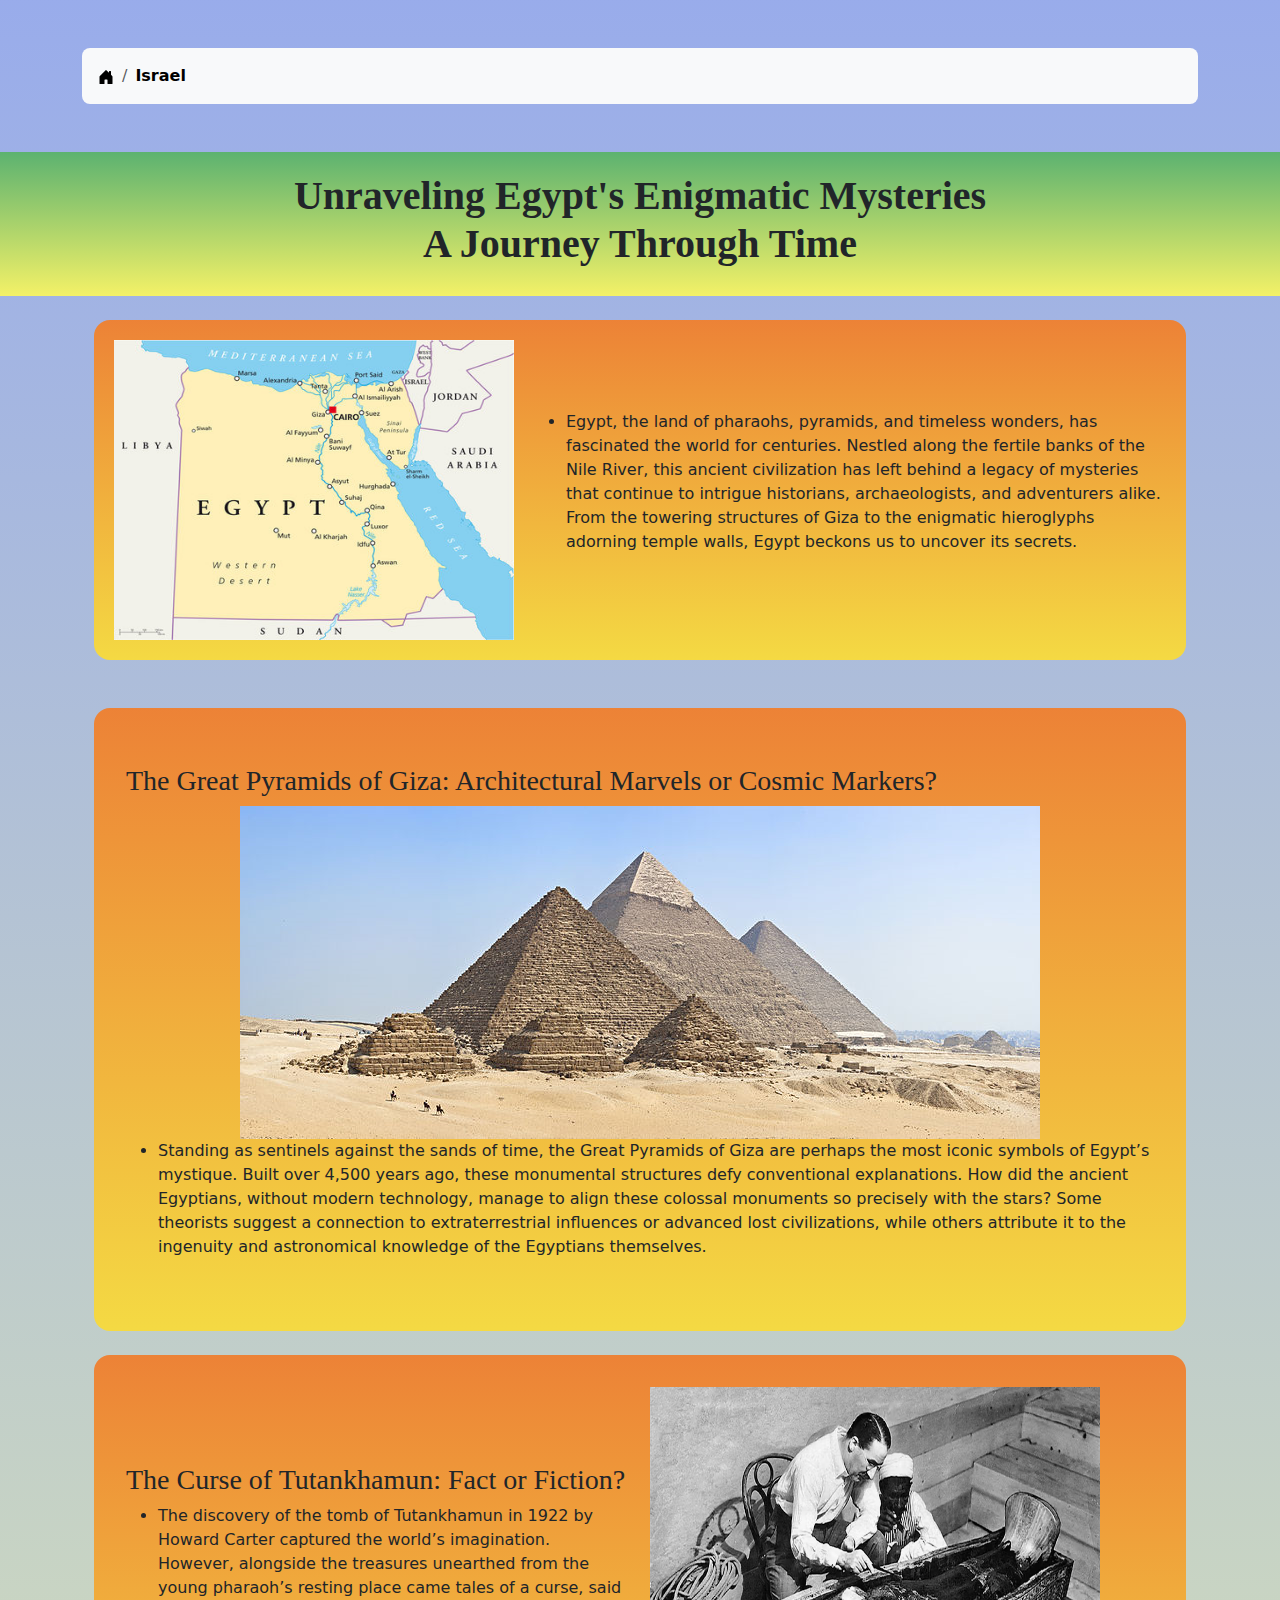
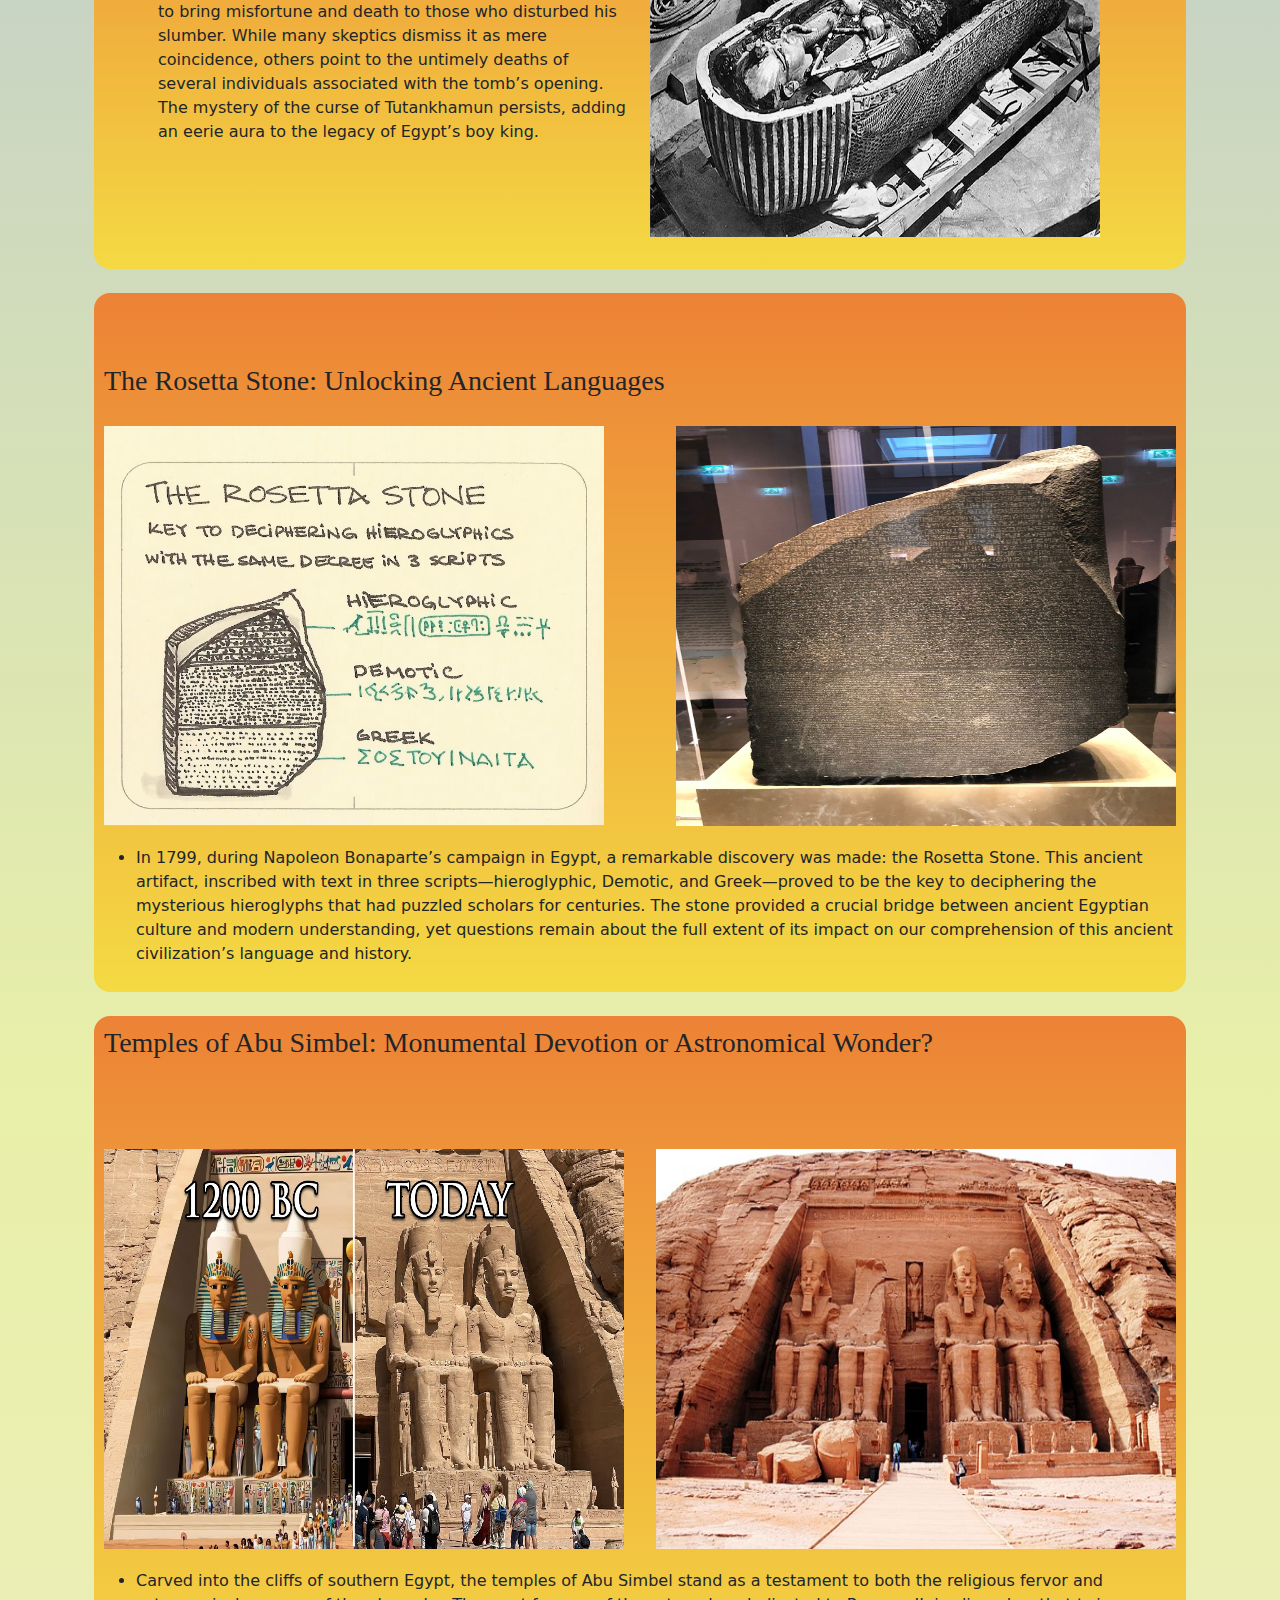
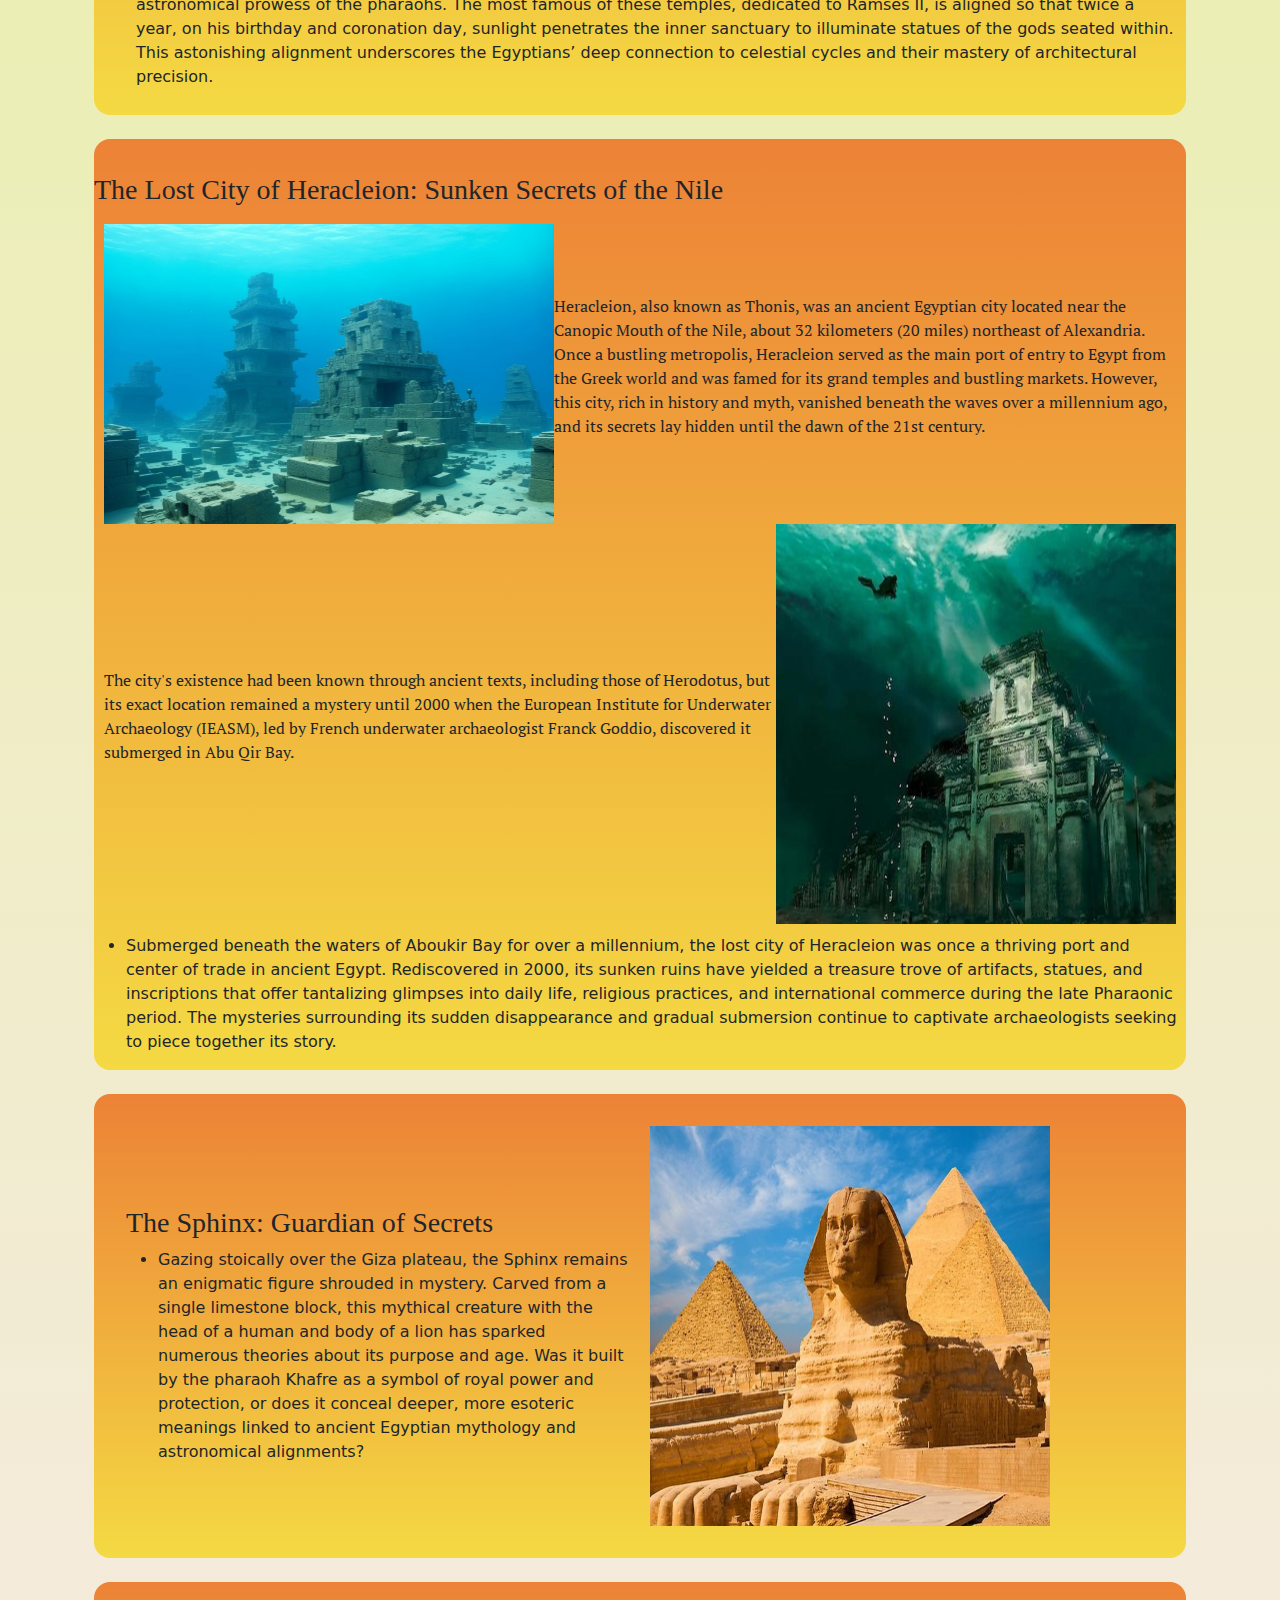
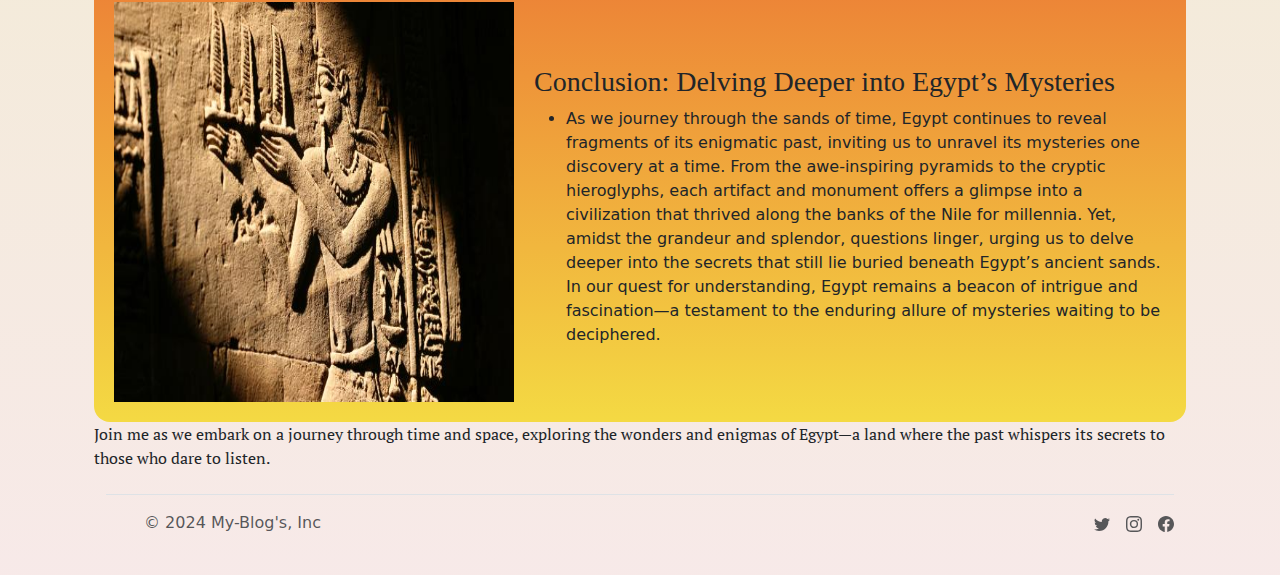
<file: index.html>
<!DOCTYPE html>
<html lang="en">
<head>
    <meta charset="UTF-8">
    <meta name="viewport" content="width=device-width, initial-scale=1.0">
    <title>Mysteries About Egypt</title>
    <link rel="stylesheet" href="./egypt.css">
    <link rel="preconnect" href="https://fonts.googleapis.com">
    <link rel="preconnect" href="https://fonts.gstatic.com" crossorigin>
    <link href="https://fonts.googleapis.com/css2?family=PT+Serif:ital,wght@0,400;0,700;1,400;1,700&display=swap" rel="stylesheet">
    <link href="https://cdn.jsdelivr.net/npm/bootstrap@5.3.3/dist/css/bootstrap.min.css" rel="stylesheet" integrity="sha384-QWTKZyjpPEjISv5WaRU9OFeRpok6YctnYmDr5pNlyT2bRjXh0JMhjY6hW+ALEwIH" crossorigin="anonymous">
    <link rel="preconnect" href="https://fonts.googleapis.com">
<link rel="preconnect" href="https://fonts.gstatic.com" crossorigin>
<link href="https://fonts.googleapis.com/css2?family=Domine:wght@400..700&display=swap" rel="stylesheet">
<link rel="preconnect" href="https://fonts.googleapis.com">
<link rel="preconnect" href="https://fonts.gstatic.com" crossorigin>
<link href="https://fonts.googleapis.com/css2?family=DM+Serif+Display:ital@0;1&family=Domine:wght@400..700&display=swap" rel="stylesheet">
<link rel="preconnect" href="https://fonts.googleapis.com">
<link rel="preconnect" href="https://fonts.gstatic.com" crossorigin>
<link href="https://fonts.googleapis.com/css2?family=Bebas+Neue&display=swap" rel="stylesheet">

</head>
<body>
    
    <div class="container my-5">
        <nav aria-label="breadcrumb">
          <ol class="breadcrumb p-3 bg-body-tertiary rounded-3">
            <li class="breadcrumb-item">
              <a class="link-body-emphasis" href="#">
                <svg xmlns="http://www.w3.org/2000/svg" width="16" height="16" fill="currentColor" class="bi bi-house-door-fill" viewBox="0 0 16 16">
                    <path d="M6.5 14.5v-3.505c0-.245.25-.495.5-.495h2c.25 0 .5.25.5.5v3.5a.5.5 0 0 0 .5.5h4a.5.5 0 0 0 .5-.5v-7a.5.5 0 0 0-.146-.354L13 5.793V2.5a.5.5 0 0 0-.5-.5h-1a.5.5 0 0 0-.5.5v1.293L8.354 1.146a.5.5 0 0 0-.708 0l-6 6A.5.5 0 0 0 1.5 7.5v7a.5.5 0 0 0 .5.5h4a.5.5 0 0 0 .5-.5"/>
                  </svg>
                <span class="visually-hidden">Home</span>
              </a>
            </li>
            <li class="breadcrumb-item">
              <a class="link-body-emphasis fw-semibold text-decoration-none" href="./israel.html">Israel</a>
            </li>
            
          </ol>
        </nav>
      </div>
      <div class="heading"><h1><b>Unraveling Egypt's Enigmatic Mysteries<br>A Journey Through Time</b></h1></div><br>
    <div class="container">
    <section class="container">
        

    <div class="title"> 
        <div class="boarder"><div ><img class="imgmap" src="images/egyptmap.png"> </div></div>
        <div >
        <ul>
            <li>Egypt, the land of pharaohs, pyramids, and timeless wonders, has fascinated the world for centuries.
                Nestled along the fertile banks of the Nile River, this ancient civilization has left behind a legacy of mysteries that continue to intrigue historians,
                archaeologists, and adventurers alike. From the towering structures of Giza to the enigmatic hieroglyphs adorning temple walls, Egypt beckons us to uncover its secrets.</li>
        </ul>
    
    </div>
    </div>  
    <br><br>
    <div class="giza">
        <br>
        <h3>The Great Pyramids of Giza: Architectural Marvels or Cosmic Markers?</h3>
        <div class="imggiza"><img class="imgiza" src="images/giza.png"></div>
        <div>
        <ul>
            <li>
                Standing as sentinels against the sands of time, the Great Pyramids of Giza are perhaps the most iconic symbols of Egypt’s mystique.
                Built over 4,500 years ago, these monumental structures defy conventional explanations. How did the ancient Egyptians, without modern technology, 
                manage to align these colossal monuments so precisely with the stars? Some theorists suggest a connection to extraterrestrial influences or advanced lost civilizations,
                while others attribute it to the ingenuity and astronomical knowledge of the Egyptians themselves.
            </li>
        </ul>
        <br>
    </div>
    </div>  
    <br>
    
    <div class="curse">
        <div>
        <h3>The Curse of Tutankhamun: Fact or Fiction?</h3>
        <ul>
            <li>
                The discovery of the tomb of Tutankhamun in 1922 by Howard Carter captured the world’s imagination. 
                However, alongside the treasures unearthed from the young pharaoh’s resting place came tales of a curse, 
                said to bring misfortune and death to those who disturbed his slumber. While many skeptics dismiss it as mere coincidence,
                 others point to the untimely deaths of several individuals associated with the tomb’s opening. 
                The mystery of the curse of Tutankhamun persists, adding an eerie aura to the legacy of Egypt’s boy king.
            </li>
        </ul> 
        </div>
        <div><img class="curseimg" src="images/tutankhamun1.png"></div>
    </div>    
    <br>
    
    <div class="stone"><br>
    <h3>   The Rosetta Stone: Unlocking Ancient Languages</h3>
    
        <div class="rosetta">
        <img class="stones" src="images/rosettastone11.png">
        <img class="stone2" src="images/rosettastone21.png">
        </div>
    
    <ul>
        <li>
            In 1799, during Napoleon Bonaparte’s campaign in Egypt, a remarkable discovery was made: the Rosetta Stone.
            This ancient artifact, inscribed with text in three scripts—hieroglyphic, Demotic, and Greek—proved to be the key to 
            deciphering the mysterious hieroglyphs that had puzzled scholars for centuries. The stone provided a crucial bridge between
             ancient Egyptian culture and modern understanding, yet questions remain about the full extent of its impact on our comprehension of this ancient civilization’s language and history.
        </li>
    </ul>
    </div>
    <br>
    <div class="temple">
        <h3>Temples of Abu Simbel: Monumental Devotion or Astronomical Wonder?</h3><br>
        <div class="rosetta">
        <div ><img class="temples1" src="images/temple11.png"></div>
        <div><img class="temples" src="images/temple21.png"></div>
        </div>
       
        <ul>
            <li>
                Carved into the cliffs of southern Egypt, the temples of Abu Simbel stand as a testament to both the religious fervor and astronomical prowess of the pharaohs. 
                The most famous of these temples, dedicated to Ramses II, is aligned so that twice a year, on his birthday and coronation day, 
                sunlight penetrates the inner sanctuary to illuminate statues of the gods seated within. This astonishing alignment underscores the Egyptians’ deep connection to 
                celestial cycles and their mastery of architectural precision.
            </li>
        </ul>
    </div>
    <br>
    

    <div class="nile">
        <h3><br>The Lost City of Heracleion: Sunken Secrets of the Nile</h3>
        <div class="hera">
            <div class="hera-1">
                <div><img class="lostcity1" src="images/lostcity11.png"></div>
        <div>
            <p>
                Heracleion, also known as Thonis, was an ancient Egyptian city located near the Canopic Mouth of the Nile, about 32 kilometers (20 miles) northeast of Alexandria. Once a bustling metropolis, Heracleion served as the main port of entry to Egypt from the Greek world and was famed for its grand temples and bustling markets. However, this city, rich in history and myth, vanished beneath the waves over a millennium ago, and its secrets lay hidden until the dawn of the 21st century.
            </p>
        </div>
    </div>
        <div class="hera-2">
            <div><p>The city's existence had been known through ancient texts, including those of Herodotus, but its exact location remained a mystery until 2000 when the European Institute for Underwater Archaeology (IEASM), led by French underwater archaeologist Franck Goddio, discovered it submerged in Abu Qir Bay.</p></div>
        <div>
            <img class="lostcity2" src="images/lostcity21.png">
        </div>
    </div>
            
        </div>
    
        <ul>
            <li>
                Submerged beneath the waters of Aboukir Bay for over a millennium, the lost city of Heracleion was once a thriving port
                and center of trade in ancient Egypt. Rediscovered in 2000, its sunken ruins have yielded a treasure trove of artifacts,
                statues, and inscriptions that offer tantalizing glimpses into daily life, religious practices, and international commerce during the late Pharaonic period.
                The mysteries surrounding its sudden disappearance and gradual submersion continue to captivate archaeologists seeking to piece together its story.
            </li>
        </ul>
    </div>
    <br>
    
    <div class="sphinx">
        <div>
        <h3>
            <br>
            The Sphinx: Guardian of Secrets
        </h3>
        <ul>
            <li>
                Gazing stoically over the Giza plateau, the Sphinx remains an enigmatic figure shrouded in mystery. 
                Carved from a single limestone block, this mythical creature with the head of a human and body of a lion has sparked numerous theories about its purpose and age. 
                Was it built by the pharaoh Khafre as a symbol of royal power and protection, or does it conceal deeper, more esoteric meanings linked to ancient Egyptian mythology
                and astronomical alignments?
            </li>
        </ul>
        </div>
        <div><img class="sphin" src="images/sphinx1.png"></div>
    </div>
    <br>
    <div class="conclude">
        <div><img class="concluded" src="images/conclusion.png"></div>
        <div>
            <br>
        <h3>Conclusion: Delving Deeper into Egypt’s Mysteries</h3>
        <ul>
            <li>
                As we journey through the sands of time, Egypt continues to reveal fragments of its enigmatic past, inviting us to unravel its mysteries one discovery at a time. From the awe-inspiring pyramids to the cryptic hieroglyphs, each artifact and monument offers a glimpse into a civilization that thrived along the banks of the Nile for millennia. Yet, amidst the grandeur and splendor, questions linger, urging us to delve deeper into the secrets that still lie buried beneath Egypt’s ancient sands.
                In our quest for understanding, Egypt remains a beacon of intrigue and fascination—a testament to the enduring allure of mysteries waiting to be deciphered.<br />

                 </li>
        </ul>
        </div>
    </div>
        <p class="join"> Join me as we embark on a journey through time and space, exploring the wonders and enigmas of Egypt—a land where the past whispers its secrets to those who dare to listen.
        </p>
    
    <div class="container">
        <footer class="d-flex flex-wrap justify-content-between align-items-center py-3 my-4 border-top">
          <div class="col-md-4 d-flex align-items-center">
            <a href="/" class="mb-3 me-2 mb-md-0 text-body-secondary text-decoration-none lh-1">
              <svg class="bi" width="30" height="24"><use xlink:href="#bootstrap"></use></svg>
            </a>
            <span class="mb-3 mb-md-0 text-body-secondary">© 2024 My-Blog's, Inc</span>
          </div>
      
          <ul class="nav col-md-4 justify-content-end list-unstyled d-flex">
            <li class="ms-3"><a class="text-body-secondary" href=""><svg xmlns="http://www.w3.org/2000/svg" width="16" height="16" fill="currentColor" class="bi bi-twitter" viewBox="0 0 16 16">
                <path d="M5.026 15c6.038 0 9.341-5.003 9.341-9.334q.002-.211-.006-.422A6.7 6.7 0 0 0 16 3.542a6.7 6.7 0 0 1-1.889.518 3.3 3.3 0 0 0 1.447-1.817 6.5 6.5 0 0 1-2.087.793A3.286 3.286 0 0 0 7.875 6.03a9.32 9.32 0 0 1-6.767-3.429 3.29 3.29 0 0 0 1.018 4.382A3.3 3.3 0 0 1 .64 6.575v.045a3.29 3.29 0 0 0 2.632 3.218 3.2 3.2 0 0 1-.865.115 3 3 0 0 1-.614-.057 3.28 3.28 0 0 0 3.067 2.277A6.6 6.6 0 0 1 .78 13.58a6 6 0 0 1-.78-.045A9.34 9.34 0 0 0 5.026 15"/>
              </svg></a></li>
            <li class="ms-3"><a class="text-body-secondary" href="#"><svg xmlns="http://www.w3.org/2000/svg" width="16" height="16" fill="currentColor" class="bi bi-instagram" viewBox="0 0 16 16">
                <path d="M8 0C5.829 0 5.556.01 4.703.048 3.85.088 3.269.222 2.76.42a3.9 3.9 0 0 0-1.417.923A3.9 3.9 0 0 0 .42 2.76C.222 3.268.087 3.85.048 4.7.01 5.555 0 5.827 0 8.001c0 2.172.01 2.444.048 3.297.04.852.174 1.433.372 1.942.205.526.478.972.923 1.417.444.445.89.719 1.416.923.51.198 1.09.333 1.942.372C5.555 15.99 5.827 16 8 16s2.444-.01 3.298-.048c.851-.04 1.434-.174 1.943-.372a3.9 3.9 0 0 0 1.416-.923c.445-.445.718-.891.923-1.417.197-.509.332-1.09.372-1.942C15.99 10.445 16 10.173 16 8s-.01-2.445-.048-3.299c-.04-.851-.175-1.433-.372-1.941a3.9 3.9 0 0 0-.923-1.417A3.9 3.9 0 0 0 13.24.42c-.51-.198-1.092-.333-1.943-.372C10.443.01 10.172 0 7.998 0zm-.717 1.442h.718c2.136 0 2.389.007 3.232.046.78.035 1.204.166 1.486.275.373.145.64.319.92.599s.453.546.598.92c.11.281.24.705.275 1.485.039.843.047 1.096.047 3.231s-.008 2.389-.047 3.232c-.035.78-.166 1.203-.275 1.485a2.5 2.5 0 0 1-.599.919c-.28.28-.546.453-.92.598-.28.11-.704.24-1.485.276-.843.038-1.096.047-3.232.047s-2.39-.009-3.233-.047c-.78-.036-1.203-.166-1.485-.276a2.5 2.5 0 0 1-.92-.598 2.5 2.5 0 0 1-.6-.92c-.109-.281-.24-.705-.275-1.485-.038-.843-.046-1.096-.046-3.233s.008-2.388.046-3.231c.036-.78.166-1.204.276-1.486.145-.373.319-.64.599-.92s.546-.453.92-.598c.282-.11.705-.24 1.485-.276.738-.034 1.024-.044 2.515-.045zm4.988 1.328a.96.96 0 1 0 0 1.92.96.96 0 0 0 0-1.92m-4.27 1.122a4.109 4.109 0 1 0 0 8.217 4.109 4.109 0 0 0 0-8.217m0 1.441a2.667 2.667 0 1 1 0 5.334 2.667 2.667 0 0 1 0-5.334"/>
              </svg></a></li>
            <li class="ms-3"><a class="text-body-secondary" href="#"><svg xmlns="http://www.w3.org/2000/svg" width="16" height="16" fill="currentColor" class="bi bi-facebook" viewBox="0 0 16 16">
                <path d="M16 8.049c0-4.446-3.582-8.05-8-8.05C3.58 0-.002 3.603-.002 8.05c0 4.017 2.926 7.347 6.75 7.951v-5.625h-2.03V8.05H6.75V6.275c0-2.017 1.195-3.131 3.022-3.131.876 0 1.791.157 1.791.157v1.98h-1.009c-.993 0-1.303.621-1.303 1.258v1.51h2.218l-.354 2.326H9.25V16c3.824-.604 6.75-3.934 6.75-7.951"/>
              </svg></a></li>
          </ul>
        </footer>
      </div>
    </section>

</div>

   
   
    <script src="https://cdn.jsdelivr.net/npm/bootstrap@5.3.3/dist/js/bootstrap.bundle.min.js" integrity="sha384-YvpcrYf0tY3lHB60NNkmXc5s9fDVZLESaAA55NDzOxhy9GkcIdslK1eN7N6jIeHz" crossorigin="anonymous"></script>

</body>
</html>
</file>
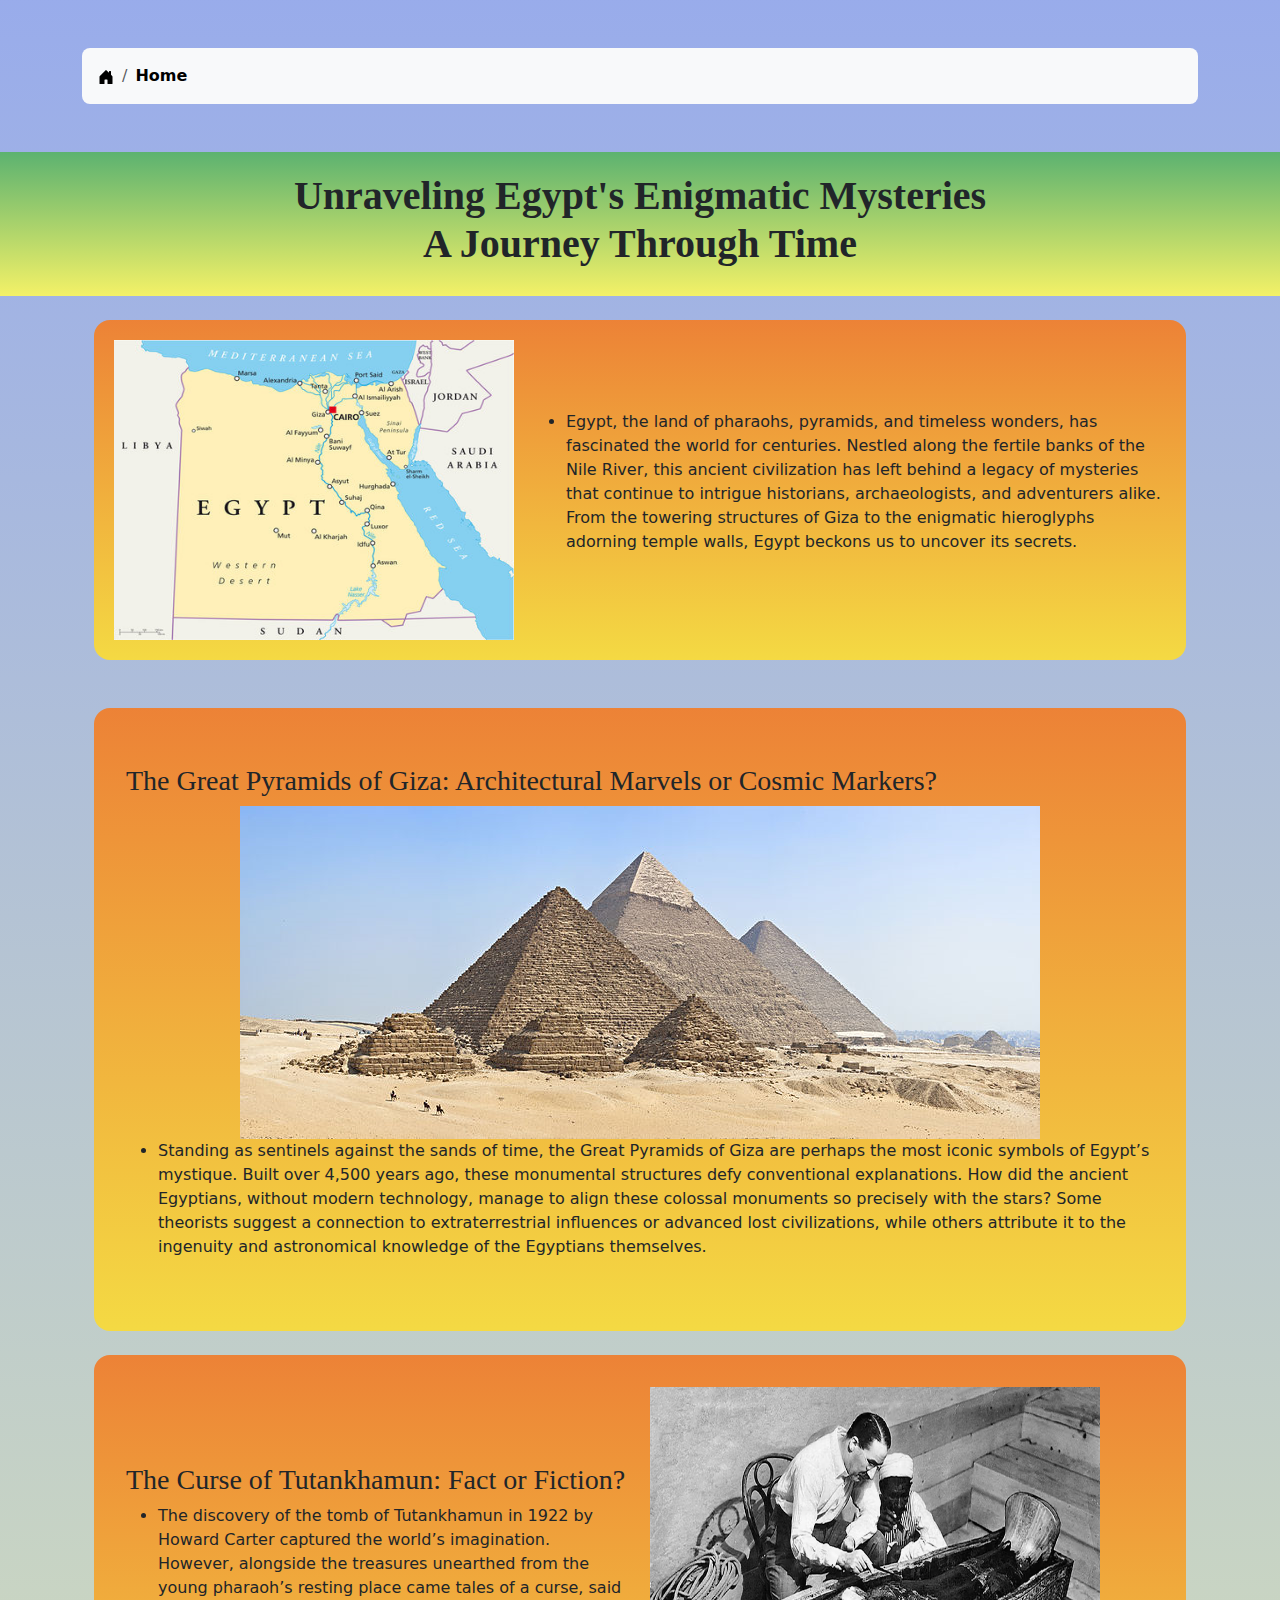
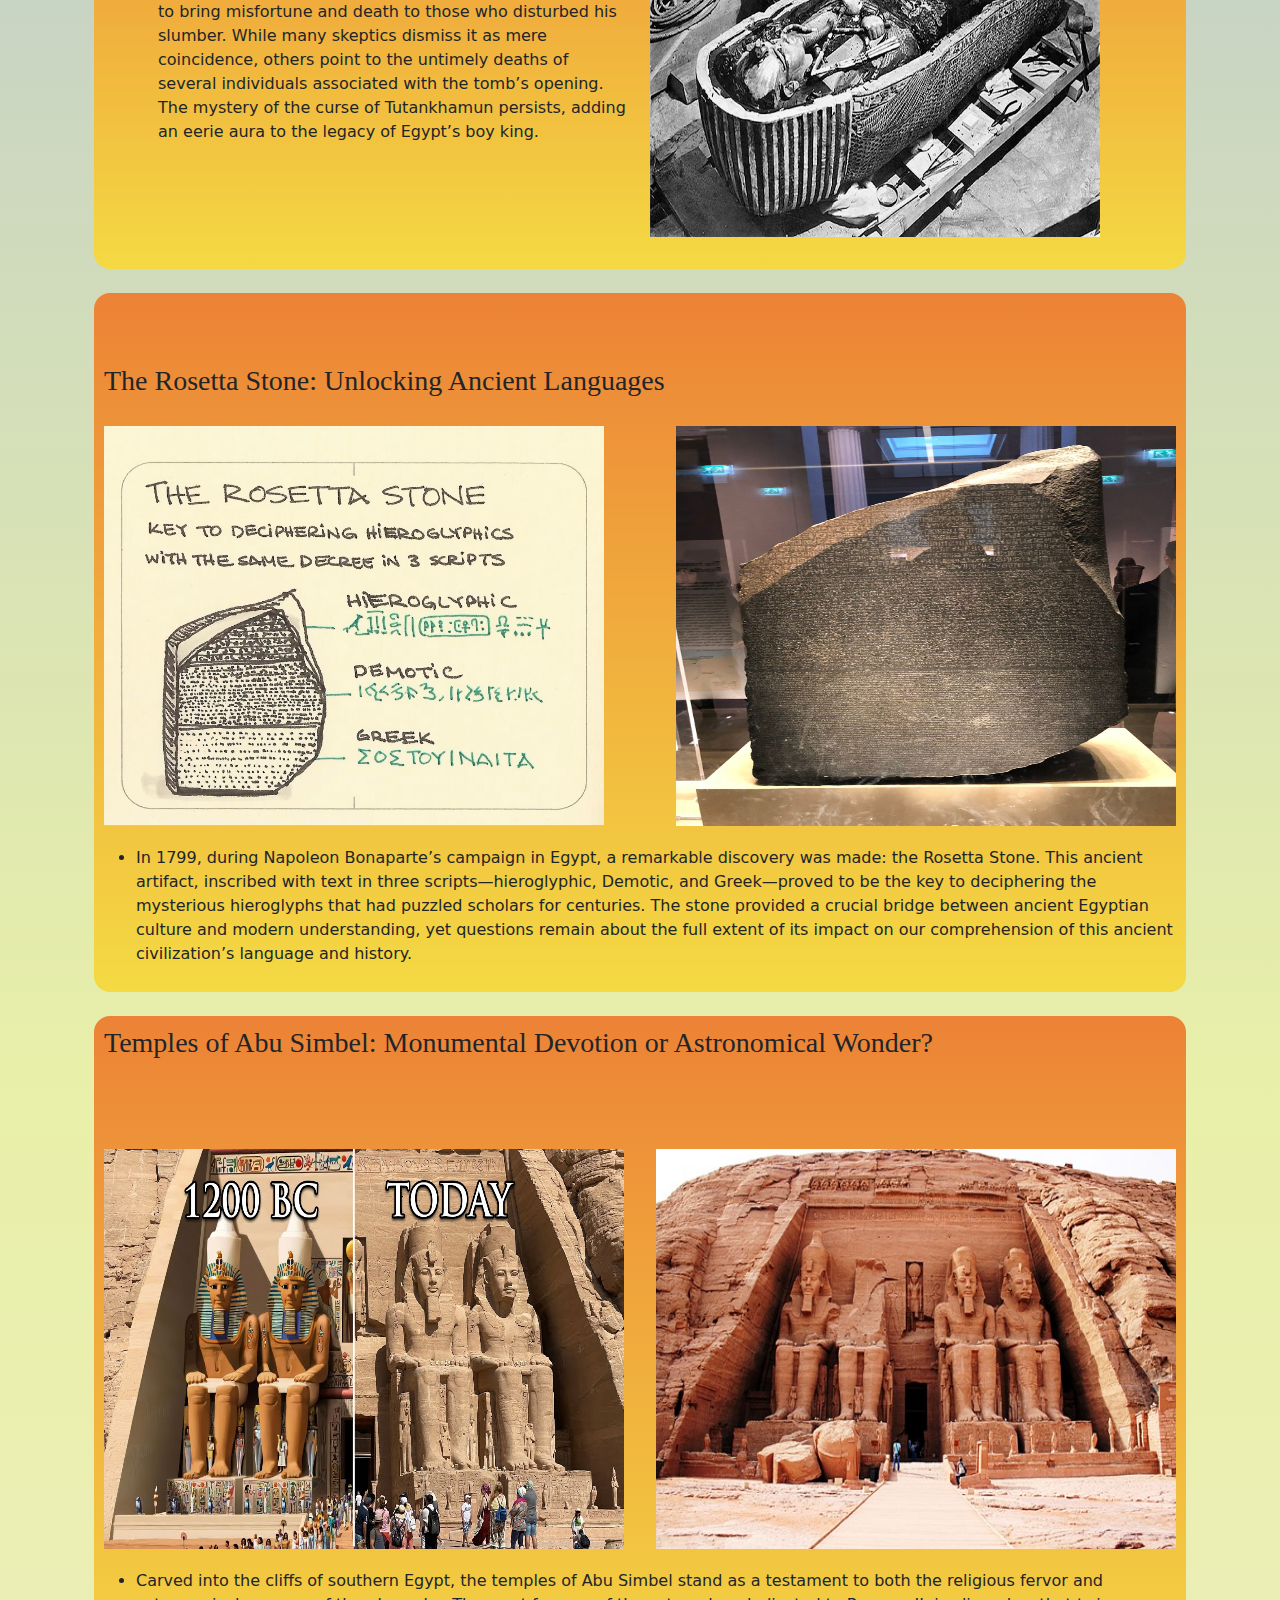
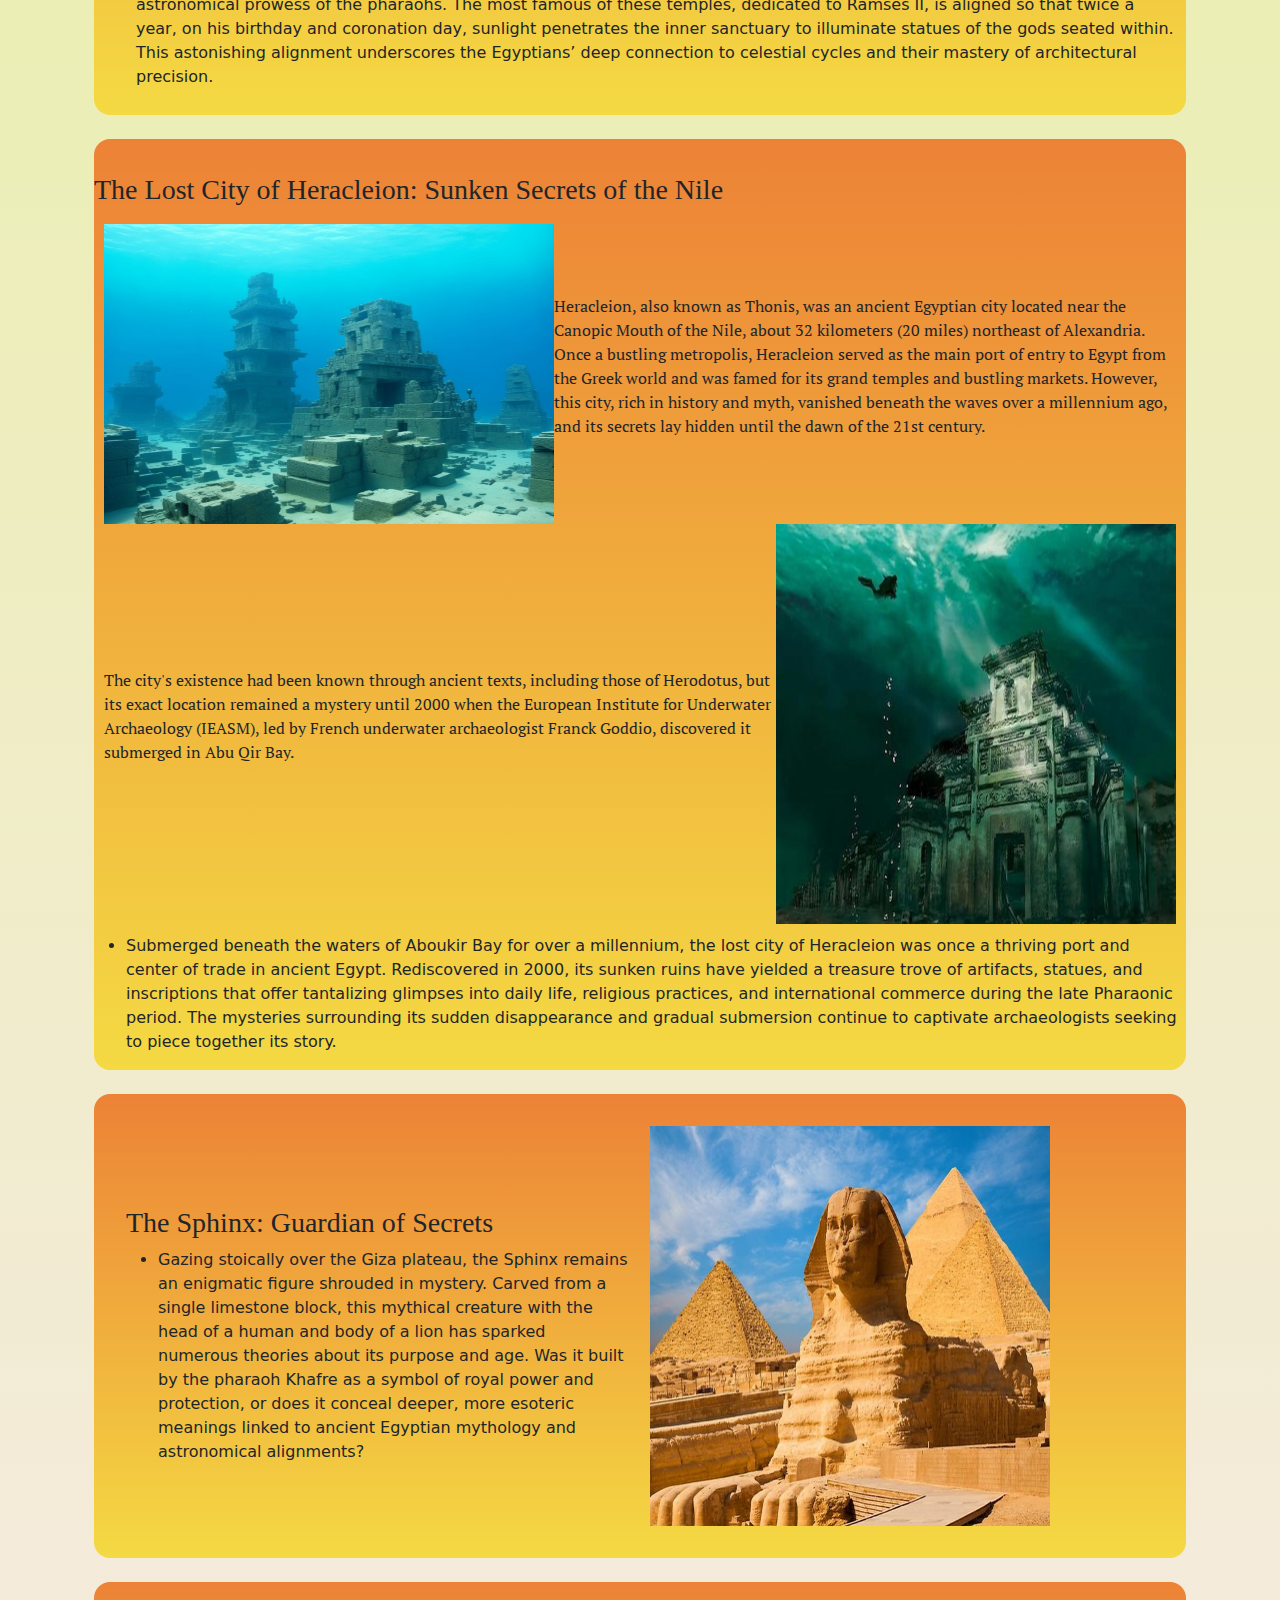
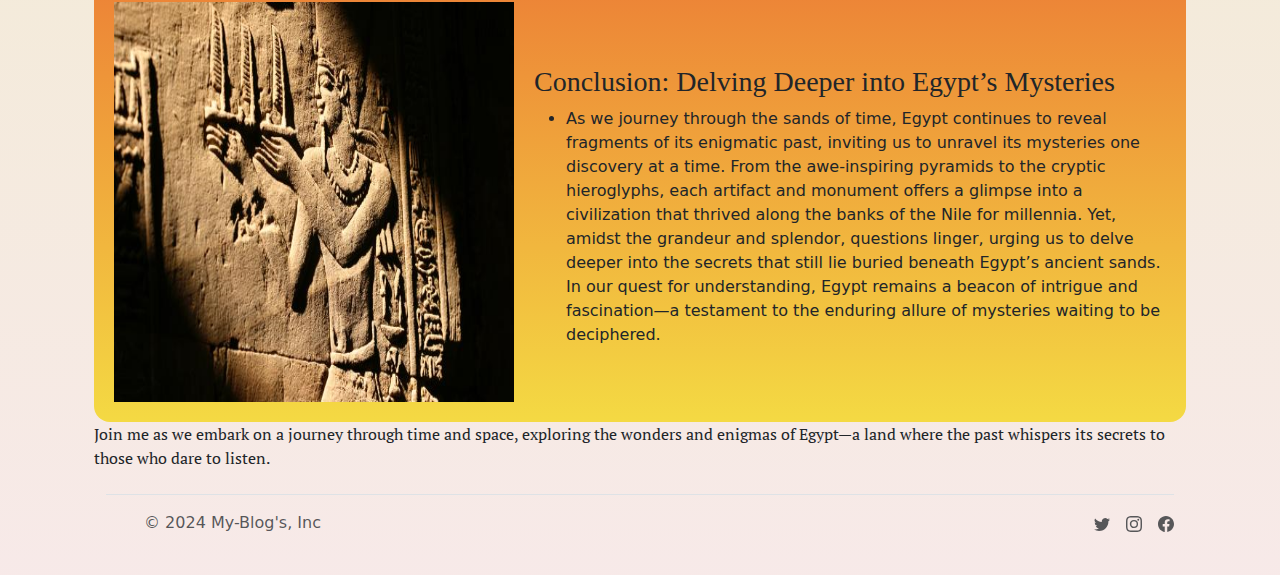
<file: egypt.html>
<!DOCTYPE html>
<html lang="en">
<head>
    <meta charset="UTF-8">
    <meta name="viewport" content="width=device-width, initial-scale=1.0">
    <title>Mysteries About Egypt</title>
    <link rel="stylesheet" href="./egypt.css">
    <link rel="preconnect" href="https://fonts.googleapis.com">
    <link rel="preconnect" href="https://fonts.gstatic.com" crossorigin>
    <link href="https://fonts.googleapis.com/css2?family=PT+Serif:ital,wght@0,400;0,700;1,400;1,700&display=swap" rel="stylesheet">
    <link href="https://cdn.jsdelivr.net/npm/bootstrap@5.3.3/dist/css/bootstrap.min.css" rel="stylesheet" integrity="sha384-QWTKZyjpPEjISv5WaRU9OFeRpok6YctnYmDr5pNlyT2bRjXh0JMhjY6hW+ALEwIH" crossorigin="anonymous">
    <link rel="preconnect" href="https://fonts.googleapis.com">
<link rel="preconnect" href="https://fonts.gstatic.com" crossorigin>
<link href="https://fonts.googleapis.com/css2?family=Domine:wght@400..700&display=swap" rel="stylesheet">
<link rel="preconnect" href="https://fonts.googleapis.com">
<link rel="preconnect" href="https://fonts.gstatic.com" crossorigin>
<link href="https://fonts.googleapis.com/css2?family=DM+Serif+Display:ital@0;1&family=Domine:wght@400..700&display=swap" rel="stylesheet">
<link rel="preconnect" href="https://fonts.googleapis.com">
<link rel="preconnect" href="https://fonts.gstatic.com" crossorigin>
<link href="https://fonts.googleapis.com/css2?family=Bebas+Neue&display=swap" rel="stylesheet">

</head>
<body>
    
    <div class="container my-5">
        <nav aria-label="breadcrumb">
          <ol class="breadcrumb p-3 bg-body-tertiary rounded-3">
            <li class="breadcrumb-item">
              <a class="link-body-emphasis" href="#">
                <svg xmlns="http://www.w3.org/2000/svg" width="16" height="16" fill="currentColor" class="bi bi-house-door-fill" viewBox="0 0 16 16">
                    <path d="M6.5 14.5v-3.505c0-.245.25-.495.5-.495h2c.25 0 .5.25.5.5v3.5a.5.5 0 0 0 .5.5h4a.5.5 0 0 0 .5-.5v-7a.5.5 0 0 0-.146-.354L13 5.793V2.5a.5.5 0 0 0-.5-.5h-1a.5.5 0 0 0-.5.5v1.293L8.354 1.146a.5.5 0 0 0-.708 0l-6 6A.5.5 0 0 0 1.5 7.5v7a.5.5 0 0 0 .5.5h4a.5.5 0 0 0 .5-.5"/>
                  </svg>
                <span class="visually-hidden">Home</span>
              </a>
            </li>
            <li class="breadcrumb-item">
              <a class="link-body-emphasis fw-semibold text-decoration-none" href="./index.html">Home</a>
            </li>
            
          </ol>
        </nav>
      </div>
      <div class="heading"><h1><b>Unraveling Egypt's Enigmatic Mysteries<br>A Journey Through Time</b></h1></div><br>
    <div class="container">
    <section class="container">
        

    <div class="title"> 
        <div class="boarder"><div ><img class="imgmap" src="images/egyptmap.png"> </div></div>
        <div >
        <ul>
            <li>Egypt, the land of pharaohs, pyramids, and timeless wonders, has fascinated the world for centuries.
                Nestled along the fertile banks of the Nile River, this ancient civilization has left behind a legacy of mysteries that continue to intrigue historians,
                archaeologists, and adventurers alike. From the towering structures of Giza to the enigmatic hieroglyphs adorning temple walls, Egypt beckons us to uncover its secrets.</li>
        </ul>
    
    </div>
    </div>  
    <br><br>
    <div class="giza">
        <br>
        <h3>The Great Pyramids of Giza: Architectural Marvels or Cosmic Markers?</h3>
        <div class="imggiza"><img class="imgiza" src="images/giza.png"></div>
        <div>
        <ul>
            <li>
                Standing as sentinels against the sands of time, the Great Pyramids of Giza are perhaps the most iconic symbols of Egypt’s mystique.
                Built over 4,500 years ago, these monumental structures defy conventional explanations. How did the ancient Egyptians, without modern technology, 
                manage to align these colossal monuments so precisely with the stars? Some theorists suggest a connection to extraterrestrial influences or advanced lost civilizations,
                while others attribute it to the ingenuity and astronomical knowledge of the Egyptians themselves.
            </li>
        </ul>
        <br>
    </div>
    </div>  
    <br>
    
    <div class="curse">
        <div>
        <h3>The Curse of Tutankhamun: Fact or Fiction?</h3>
        <ul>
            <li>
                The discovery of the tomb of Tutankhamun in 1922 by Howard Carter captured the world’s imagination. 
                However, alongside the treasures unearthed from the young pharaoh’s resting place came tales of a curse, 
                said to bring misfortune and death to those who disturbed his slumber. While many skeptics dismiss it as mere coincidence,
                 others point to the untimely deaths of several individuals associated with the tomb’s opening. 
                The mystery of the curse of Tutankhamun persists, adding an eerie aura to the legacy of Egypt’s boy king.
            </li>
        </ul> 
        </div>
        <div><img class="curseimg" src="images/tutankhamun1.png"></div>
    </div>    
    <br>
    
    <div class="stone"><br>
    <h3>   The Rosetta Stone: Unlocking Ancient Languages</h3>
    
        <div class="rosetta">
        <img class="stones" src="images/rosettastone11.png">
        <img class="stone2" src="images/rosettastone21.png">
        </div>
    
    <ul>
        <li>
            In 1799, during Napoleon Bonaparte’s campaign in Egypt, a remarkable discovery was made: the Rosetta Stone.
            This ancient artifact, inscribed with text in three scripts—hieroglyphic, Demotic, and Greek—proved to be the key to 
            deciphering the mysterious hieroglyphs that had puzzled scholars for centuries. The stone provided a crucial bridge between
             ancient Egyptian culture and modern understanding, yet questions remain about the full extent of its impact on our comprehension of this ancient civilization’s language and history.
        </li>
    </ul>
    </div>
    <br>
    <div class="temple">
        <h3>Temples of Abu Simbel: Monumental Devotion or Astronomical Wonder?</h3><br>
        <div class="rosetta">
        <div ><img class="temples1" src="images/temple11.png"></div>
        <div><img class="temples" src="images/temple21.png"></div>
        </div>
       
        <ul>
            <li>
                Carved into the cliffs of southern Egypt, the temples of Abu Simbel stand as a testament to both the religious fervor and astronomical prowess of the pharaohs. 
                The most famous of these temples, dedicated to Ramses II, is aligned so that twice a year, on his birthday and coronation day, 
                sunlight penetrates the inner sanctuary to illuminate statues of the gods seated within. This astonishing alignment underscores the Egyptians’ deep connection to 
                celestial cycles and their mastery of architectural precision.
            </li>
        </ul>
    </div>
    <br>
    

    <div class="nile">
        <h3><br>The Lost City of Heracleion: Sunken Secrets of the Nile</h3>
        <div class="hera">
            <div class="hera-1">
                <div><img class="lostcity1" src="images/lostcity11.png"></div>
        <div>
            <p>
                Heracleion, also known as Thonis, was an ancient Egyptian city located near the Canopic Mouth of the Nile, about 32 kilometers (20 miles) northeast of Alexandria. Once a bustling metropolis, Heracleion served as the main port of entry to Egypt from the Greek world and was famed for its grand temples and bustling markets. However, this city, rich in history and myth, vanished beneath the waves over a millennium ago, and its secrets lay hidden until the dawn of the 21st century.
            </p>
        </div>
    </div>
        <div class="hera-2">
            <div><p>The city's existence had been known through ancient texts, including those of Herodotus, but its exact location remained a mystery until 2000 when the European Institute for Underwater Archaeology (IEASM), led by French underwater archaeologist Franck Goddio, discovered it submerged in Abu Qir Bay.</p></div>
        <div>
            <img class="lostcity2" src="images/lostcity21.png">
        </div>
    </div>
            
        </div>
    
        <ul>
            <li>
                Submerged beneath the waters of Aboukir Bay for over a millennium, the lost city of Heracleion was once a thriving port
                and center of trade in ancient Egypt. Rediscovered in 2000, its sunken ruins have yielded a treasure trove of artifacts,
                statues, and inscriptions that offer tantalizing glimpses into daily life, religious practices, and international commerce during the late Pharaonic period.
                The mysteries surrounding its sudden disappearance and gradual submersion continue to captivate archaeologists seeking to piece together its story.
            </li>
        </ul>
    </div>
    <br>
    
    <div class="sphinx">
        <div>
        <h3>
            <br>
            The Sphinx: Guardian of Secrets
        </h3>
        <ul>
            <li>
                Gazing stoically over the Giza plateau, the Sphinx remains an enigmatic figure shrouded in mystery. 
                Carved from a single limestone block, this mythical creature with the head of a human and body of a lion has sparked numerous theories about its purpose and age. 
                Was it built by the pharaoh Khafre as a symbol of royal power and protection, or does it conceal deeper, more esoteric meanings linked to ancient Egyptian mythology
                and astronomical alignments?
            </li>
        </ul>
        </div>
        <div><img class="sphin" src="images/sphinx1.png"></div>
    </div>
    <br>
    <div class="conclude">
        <div><img class="concluded" src="images/conclusion.png"></div>
        <div>
            <br>
        <h3>Conclusion: Delving Deeper into Egypt’s Mysteries</h3>
        <ul>
            <li>
                As we journey through the sands of time, Egypt continues to reveal fragments of its enigmatic past, inviting us to unravel its mysteries one discovery at a time. From the awe-inspiring pyramids to the cryptic hieroglyphs, each artifact and monument offers a glimpse into a civilization that thrived along the banks of the Nile for millennia. Yet, amidst the grandeur and splendor, questions linger, urging us to delve deeper into the secrets that still lie buried beneath Egypt’s ancient sands.
                In our quest for understanding, Egypt remains a beacon of intrigue and fascination—a testament to the enduring allure of mysteries waiting to be deciphered.<br />

                 </li>
        </ul>
        </div>
    </div>
        <p class="join"> Join me as we embark on a journey through time and space, exploring the wonders and enigmas of Egypt—a land where the past whispers its secrets to those who dare to listen.
        </p>
    
    <div class="container">
        <footer class="d-flex flex-wrap justify-content-between align-items-center py-3 my-4 border-top">
          <div class="col-md-4 d-flex align-items-center">
            <a href="/" class="mb-3 me-2 mb-md-0 text-body-secondary text-decoration-none lh-1">
              <svg class="bi" width="30" height="24"><use xlink:href="#bootstrap"></use></svg>
            </a>
            <span class="mb-3 mb-md-0 text-body-secondary">© 2024 My-Blog's, Inc</span>
          </div>
      
          <ul class="nav col-md-4 justify-content-end list-unstyled d-flex">
            <li class="ms-3"><a class="text-body-secondary" href=""><svg xmlns="http://www.w3.org/2000/svg" width="16" height="16" fill="currentColor" class="bi bi-twitter" viewBox="0 0 16 16">
                <path d="M5.026 15c6.038 0 9.341-5.003 9.341-9.334q.002-.211-.006-.422A6.7 6.7 0 0 0 16 3.542a6.7 6.7 0 0 1-1.889.518 3.3 3.3 0 0 0 1.447-1.817 6.5 6.5 0 0 1-2.087.793A3.286 3.286 0 0 0 7.875 6.03a9.32 9.32 0 0 1-6.767-3.429 3.29 3.29 0 0 0 1.018 4.382A3.3 3.3 0 0 1 .64 6.575v.045a3.29 3.29 0 0 0 2.632 3.218 3.2 3.2 0 0 1-.865.115 3 3 0 0 1-.614-.057 3.28 3.28 0 0 0 3.067 2.277A6.6 6.6 0 0 1 .78 13.58a6 6 0 0 1-.78-.045A9.34 9.34 0 0 0 5.026 15"/>
              </svg></a></li>
            <li class="ms-3"><a class="text-body-secondary" href="#"><svg xmlns="http://www.w3.org/2000/svg" width="16" height="16" fill="currentColor" class="bi bi-instagram" viewBox="0 0 16 16">
                <path d="M8 0C5.829 0 5.556.01 4.703.048 3.85.088 3.269.222 2.76.42a3.9 3.9 0 0 0-1.417.923A3.9 3.9 0 0 0 .42 2.76C.222 3.268.087 3.85.048 4.7.01 5.555 0 5.827 0 8.001c0 2.172.01 2.444.048 3.297.04.852.174 1.433.372 1.942.205.526.478.972.923 1.417.444.445.89.719 1.416.923.51.198 1.09.333 1.942.372C5.555 15.99 5.827 16 8 16s2.444-.01 3.298-.048c.851-.04 1.434-.174 1.943-.372a3.9 3.9 0 0 0 1.416-.923c.445-.445.718-.891.923-1.417.197-.509.332-1.09.372-1.942C15.99 10.445 16 10.173 16 8s-.01-2.445-.048-3.299c-.04-.851-.175-1.433-.372-1.941a3.9 3.9 0 0 0-.923-1.417A3.9 3.9 0 0 0 13.24.42c-.51-.198-1.092-.333-1.943-.372C10.443.01 10.172 0 7.998 0zm-.717 1.442h.718c2.136 0 2.389.007 3.232.046.78.035 1.204.166 1.486.275.373.145.64.319.92.599s.453.546.598.92c.11.281.24.705.275 1.485.039.843.047 1.096.047 3.231s-.008 2.389-.047 3.232c-.035.78-.166 1.203-.275 1.485a2.5 2.5 0 0 1-.599.919c-.28.28-.546.453-.92.598-.28.11-.704.24-1.485.276-.843.038-1.096.047-3.232.047s-2.39-.009-3.233-.047c-.78-.036-1.203-.166-1.485-.276a2.5 2.5 0 0 1-.92-.598 2.5 2.5 0 0 1-.6-.92c-.109-.281-.24-.705-.275-1.485-.038-.843-.046-1.096-.046-3.233s.008-2.388.046-3.231c.036-.78.166-1.204.276-1.486.145-.373.319-.64.599-.92s.546-.453.92-.598c.282-.11.705-.24 1.485-.276.738-.034 1.024-.044 2.515-.045zm4.988 1.328a.96.96 0 1 0 0 1.92.96.96 0 0 0 0-1.92m-4.27 1.122a4.109 4.109 0 1 0 0 8.217 4.109 4.109 0 0 0 0-8.217m0 1.441a2.667 2.667 0 1 1 0 5.334 2.667 2.667 0 0 1 0-5.334"/>
              </svg></a></li>
            <li class="ms-3"><a class="text-body-secondary" href="#"><svg xmlns="http://www.w3.org/2000/svg" width="16" height="16" fill="currentColor" class="bi bi-facebook" viewBox="0 0 16 16">
                <path d="M16 8.049c0-4.446-3.582-8.05-8-8.05C3.58 0-.002 3.603-.002 8.05c0 4.017 2.926 7.347 6.75 7.951v-5.625h-2.03V8.05H6.75V6.275c0-2.017 1.195-3.131 3.022-3.131.876 0 1.791.157 1.791.157v1.98h-1.009c-.993 0-1.303.621-1.303 1.258v1.51h2.218l-.354 2.326H9.25V16c3.824-.604 6.75-3.934 6.75-7.951"/>
              </svg></a></li>
          </ul>
        </footer>
      </div>
    </section>

</div>

   
   
    <script src="https://cdn.jsdelivr.net/npm/bootstrap@5.3.3/dist/js/bootstrap.bundle.min.js" integrity="sha384-YvpcrYf0tY3lHB60NNkmXc5s9fDVZLESaAA55NDzOxhy9GkcIdslK1eN7N6jIeHz" crossorigin="anonymous"></script>

</body>
</html>
</file>
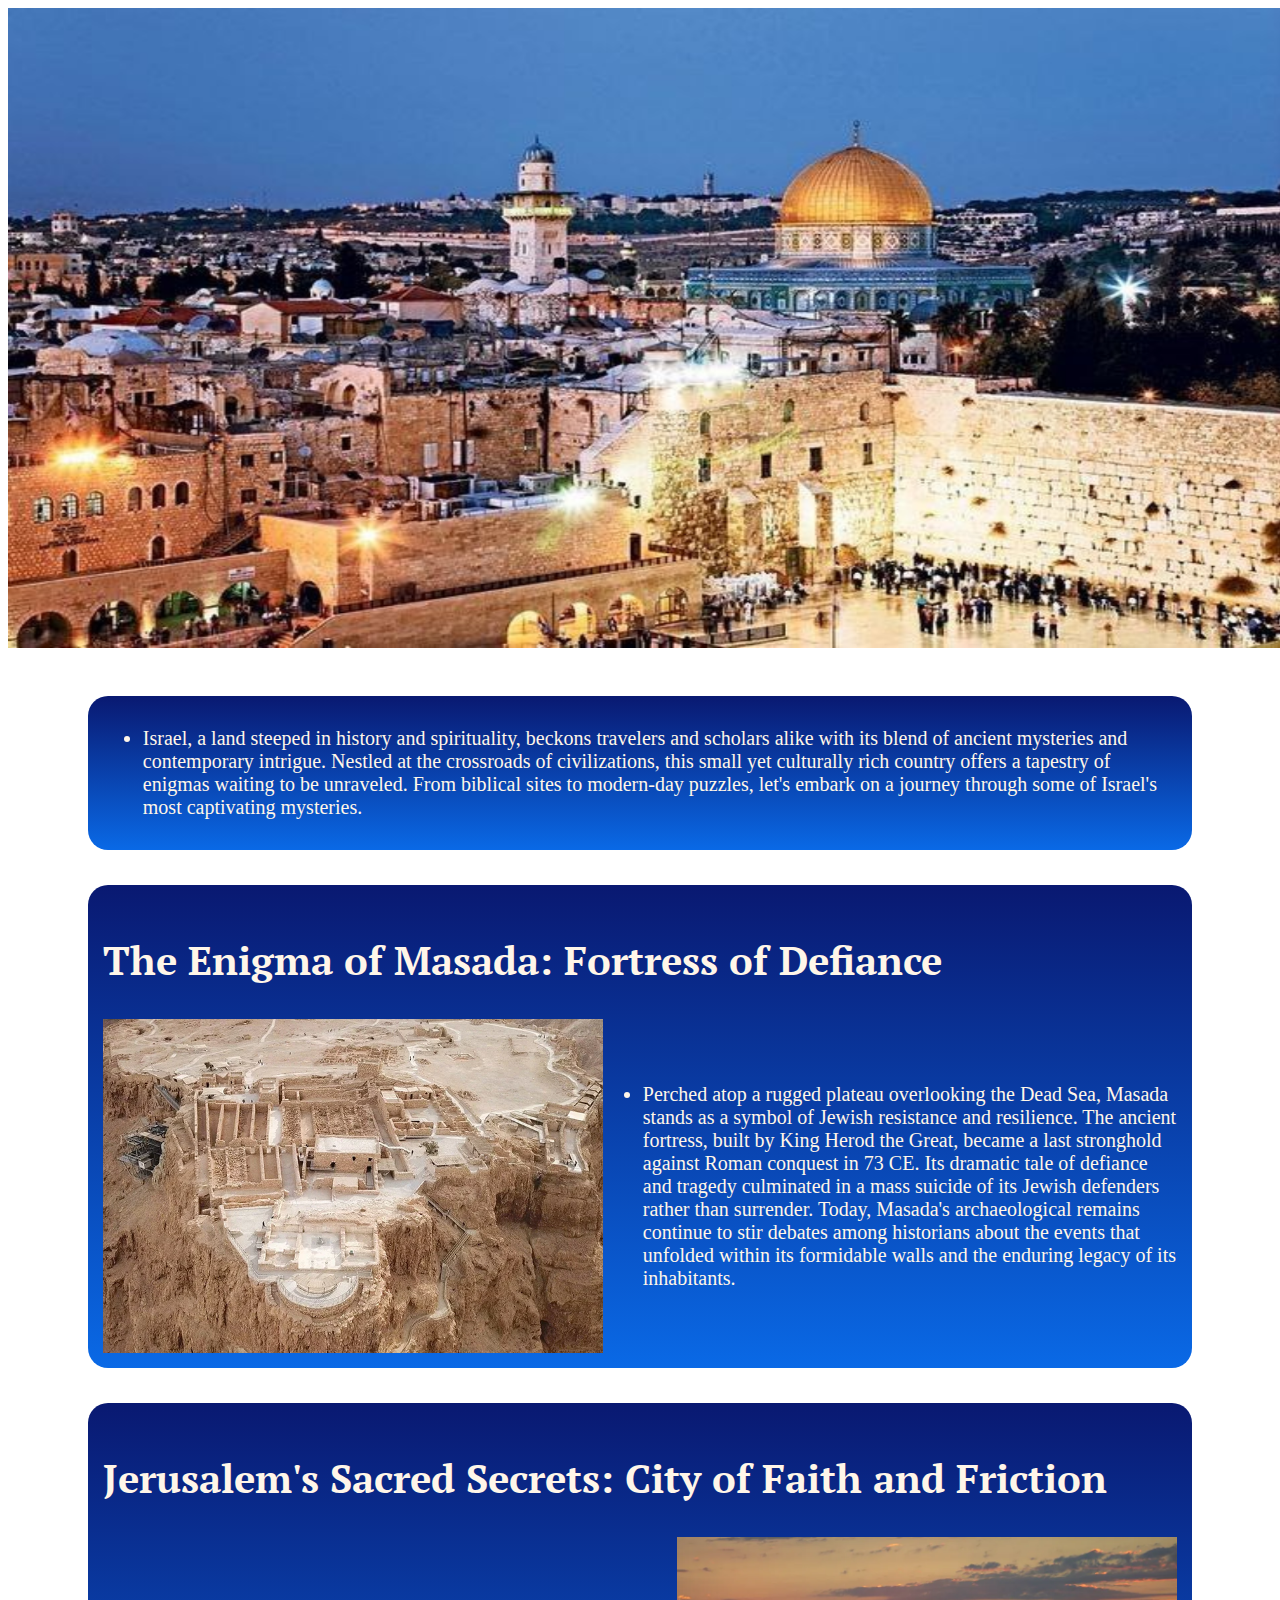
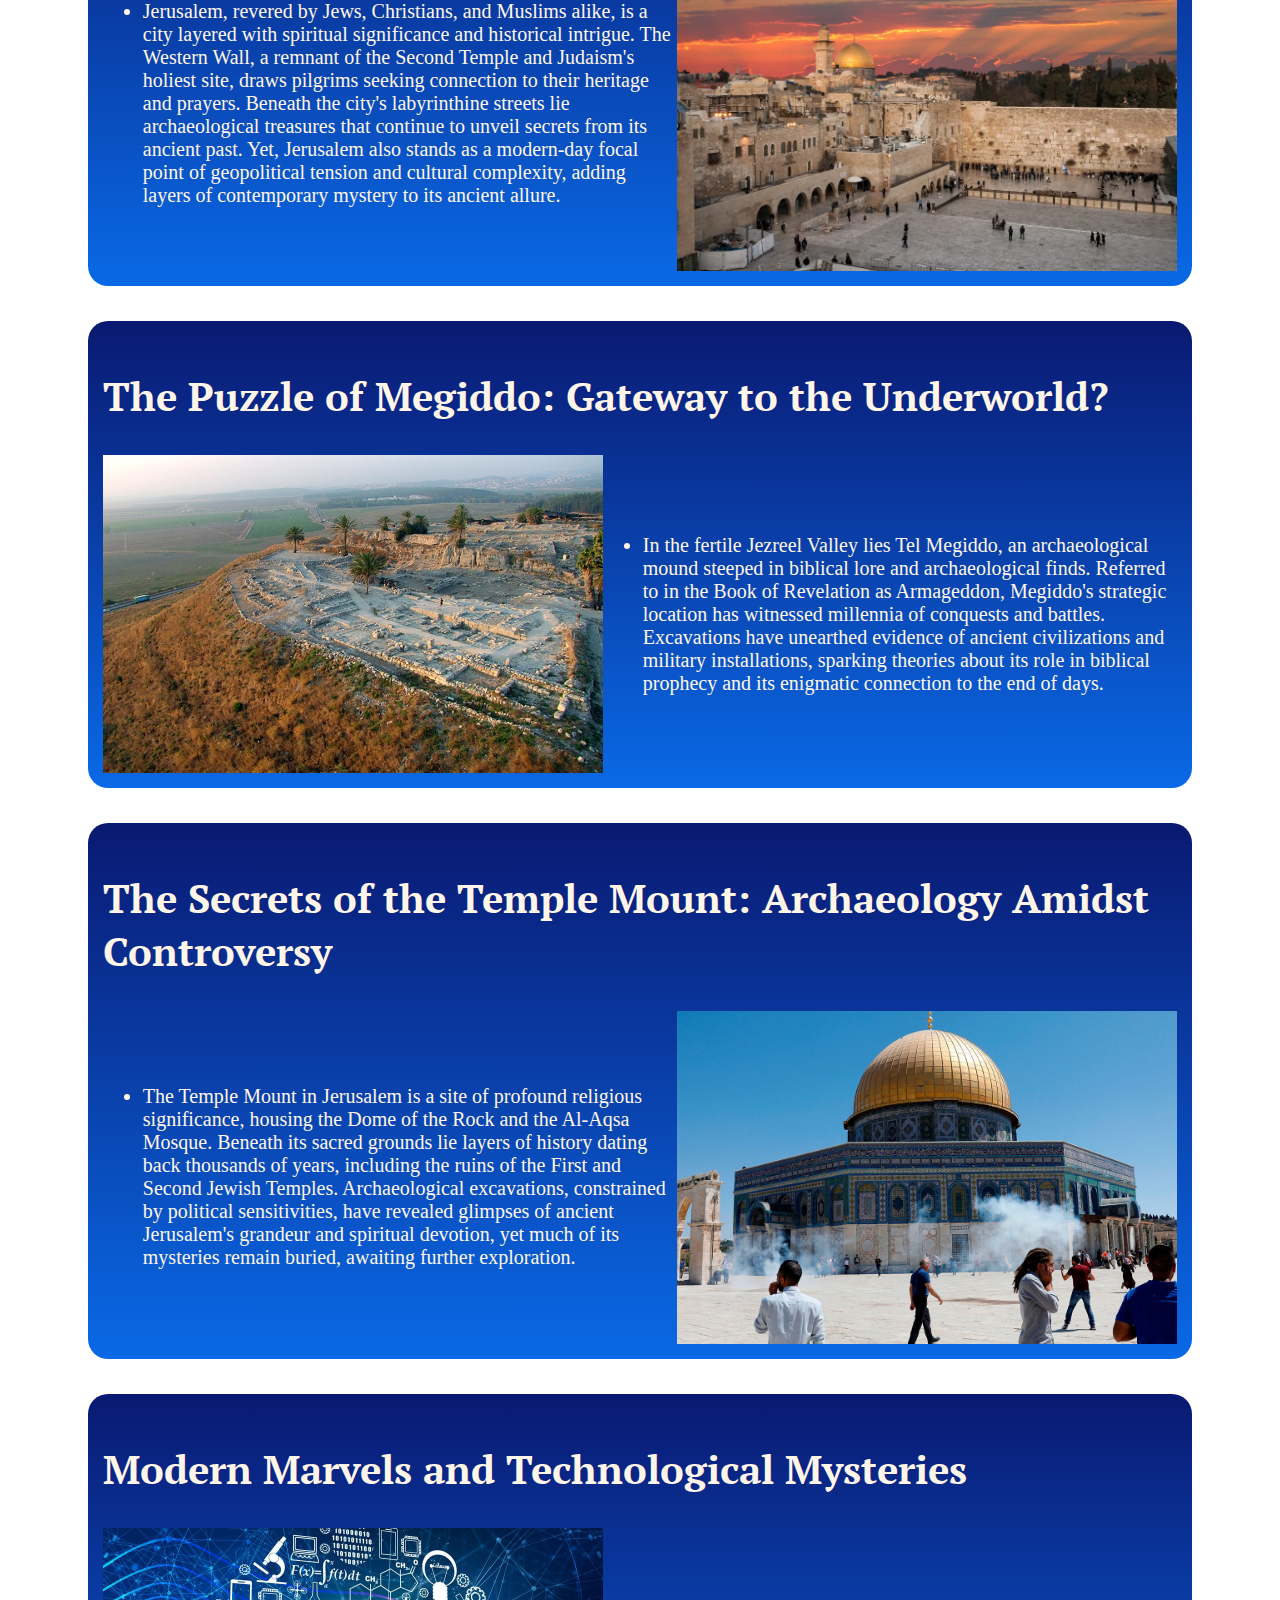
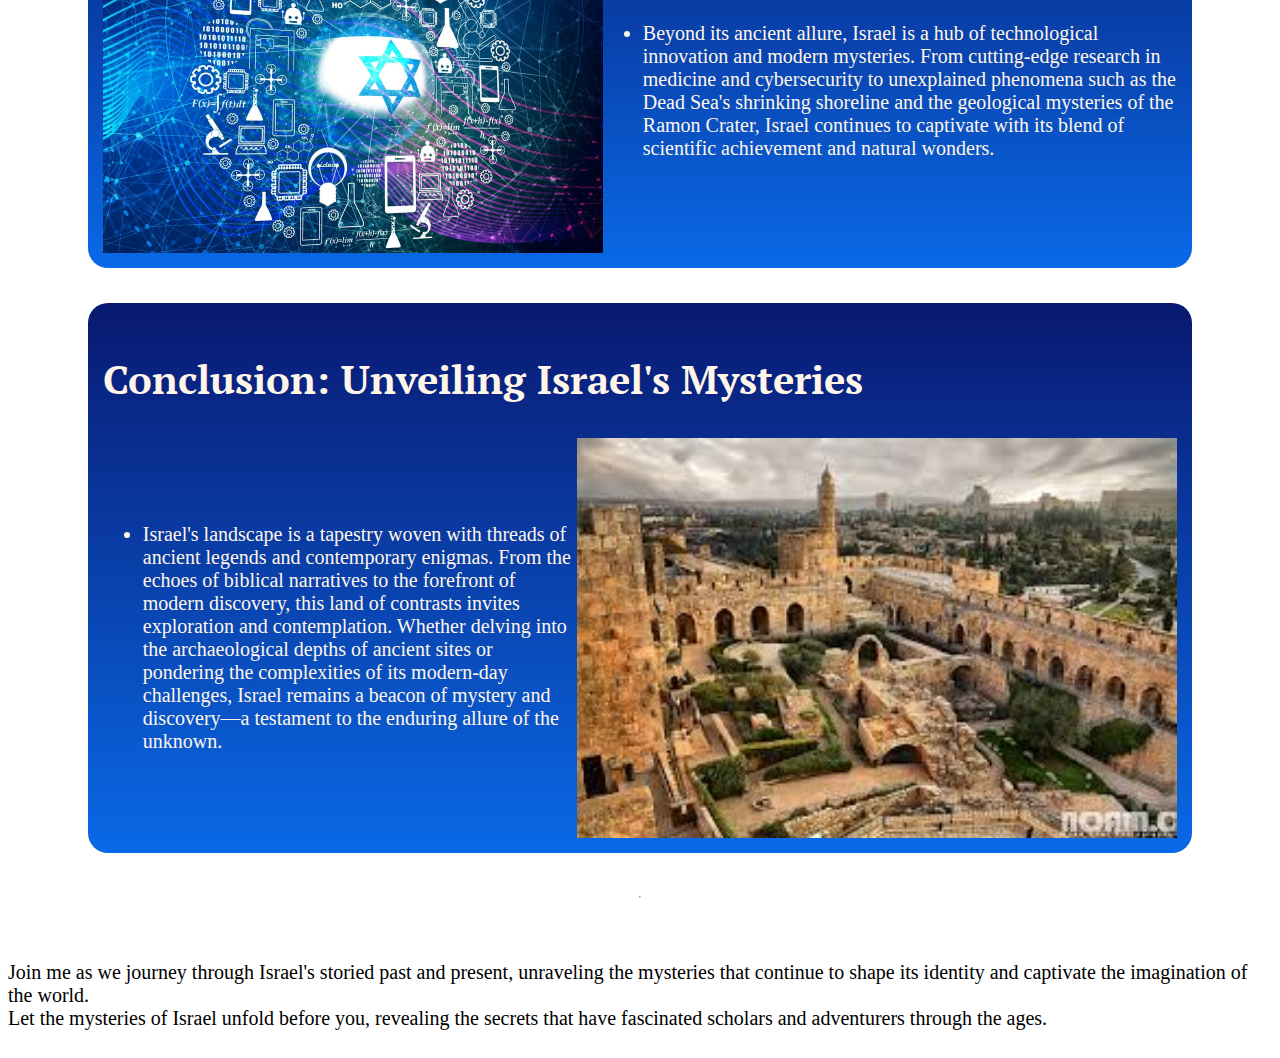
<file: israel.html>
<!DOCTYPE html>
<html lang="en">
<head>
    <meta charset="UTF-8">
    <meta name="viewport" content="width=device-width, initial-scale=1.0">
    <title>ISRAEL </title>
    <link rel="stylesheet" href="./israel.css">
    <link rel="preconnect" href="https://fonts.googleapis.com">
    <link rel="preconnect" href="https://fonts.gstatic.com" crossorigin>
    <link href="https://fonts.googleapis.com/css2?family=PT+Serif:ital,wght@0,400;0,700;1,400;1,700&display=swap" rel="stylesheet">
      <link rel="preconnect" href="https://fonts.googleapis.com">
<link rel="preconnect" href="https://fonts.gstatic.com" crossorigin>
<link href="https://fonts.googleapis.com/css2?family=Lora:ital,wght@0,400..700;1,400..700&display=swap" rel="stylesheet">


</head>
<body>
  <header></header>
  <div class="dome">
    <div class="imgcontainer"><img class="start" src="images/domedesktop.png" class="absolute top-0 left-0 w-full h-full object-cover"></div>
    <div class="cards"><div class="card heading"><h1 class="starter-heading">Exploring Israel's Enigmatic Mysteries: Unveiling Ancient Wonders and Modern Conundrums</h1></div>
    <div class="card"></div></div>
  </div>

  <div class="begin">
    <div class="Intro">
      <ul>
        <li>Israel, a land steeped in history and spirituality, beckons travelers and scholars alike with its blend of 
            ancient mysteries and contemporary intrigue. Nestled at the crossroads of civilizations, this small yet culturally 
            rich country offers a tapestry of enigmas waiting to be unraveled. From biblical sites to modern-day puzzles, 
            let's embark on a journey through some of Israel's most captivating mysteries.
        </li>
      </ul>
    </div>
    
    <div class="masada">
      <h2 class="h22">The Enigma of Masada: Fortress of Defiance
      </h2>
      <div class="masada1">
      <img class="pico" src="images/Masada-.png">
      <ul>
          <li>Perched atop a rugged plateau overlooking the Dead Sea, Masada stands as a symbol of Jewish resistance and resilience. 
              The ancient fortress, built by King Herod the Great, became a last stronghold against Roman conquest in 73 CE. 
              Its dramatic tale of defiance and tragedy culminated in a mass suicide of its Jewish defenders rather than surrender. 
              Today, Masada's archaeological remains continue to stir debates among historians about the events that unfolded within 
              its formidable walls and the enduring legacy of its inhabitants.</li>
      </ul>
      </div>
    </div>
    <div class="faith">
      <h2 class="h22">Jerusalem's Sacred Secrets: City of Faith and Friction</h2>
      <div class="faith1">
        
       <ul>
          <li>
              Jerusalem, revered by Jews, Christians, and Muslims alike, is a city layered with spiritual significance and historical 
              intrigue. The Western Wall, a remnant of the Second Temple and Judaism's holiest site, draws pilgrims seeking connection
               to their heritage and prayers. Beneath the city's labyrinthine streets lie archaeological treasures that continue to 
               unveil secrets from its ancient past. Yet, Jerusalem also stands as a modern-day focal point of geopolitical tension
                and cultural complexity, adding layers of contemporary mystery to its ancient allure.
            </li>
       </ul>
       <img class="western" src="images/westernwall1.png">
      </div>
    </div>
    <div class="puzzle">
      <h2 class="h22">The Puzzle of Megiddo: Gateway to the Underworld?</h2>
      <div class="puzzle1"><img src="images/mediggo1.png" class="puzzle2">
      <ul>
          <li>
              In the fertile Jezreel Valley lies Tel Megiddo, an archaeological mound steeped in biblical lore and archaeological finds.
               Referred to in the Book of Revelation as Armageddon, Megiddo's strategic location has witnessed millennia of conquests and battles.
                Excavations have unearthed evidence of ancient civilizations and military installations, sparking theories about its role in biblical
                 prophecy and its enigmatic connection to the end of days.</li>
      </ul>
      </div>
   </div>
   <div class="mount">
     <h2 class="h22">The Secrets of the Temple Mount: Archaeology Amidst Controversy</h2>
     <div class="mount1">
       <ul>
         <li>
            The Temple Mount in Jerusalem is a site of profound religious significance, housing the Dome of the Rock and the Al-Aqsa
             Mosque. Beneath its sacred grounds lie layers of history dating back thousands of years, including the ruins of the 
             First and Second Jewish Temples. Archaeological excavations, constrained by political sensitivities, have revealed 
             glimpses of ancient Jerusalem's grandeur and spiritual devotion, yet much of its mysteries remain buried, awaiting 
             further exploration.</li>
        </ul>
         <img src="images/templemount11.png" class="temple">
      </div>
    </div>
    <div class="marvel">
      <h2 class="h22">Modern Marvels and Technological Mysteries</h2>
      <div class="marvel1">
        <img class="science" src="images/scienceofisrael1.png">
       <ul>
          <li>
              Beyond its ancient allure, Israel is a hub of technological innovation and modern mysteries. From cutting-edge research in 
              medicine and cybersecurity to unexplained phenomena such as the Dead Sea's shrinking shoreline and the geological mysteries 
              of the Ramon Crater, Israel continues to captivate with its blend of scientific achievement and natural wonders.</li>
       </ul>
      </div>
    </div>
    <div class="Conclusion">
      <h2 class="h22">Conclusion: Unveiling Israel's Mysteries</h2>
      <div class="conclusion1">
       <ul>
          <li>
              Israel's landscape is a tapestry woven with threads of ancient legends and contemporary enigmas. From the echoes of 
              biblical narratives to the forefront of modern discovery, this land of contrasts invites exploration and contemplation.
               Whether delving into the archaeological depths of ancient sites or pondering the complexities of its modern-day challenges, 
               Israel remains a beacon of mystery and discovery—a testament to the enduring allure of the unknown.</li>
       </ul>
        <img src="images/conclusionisrael1.png" class="israel">
      </div>
    </div> <hr />
    <div class="end">
      <p>Join me as we journey through Israel's storied past and present, unraveling the mysteries that continue to shape its identity and captivate the imagination of the world. <br />

        Let the mysteries of Israel unfold before you, revealing the secrets that have fascinated scholars and adventurers through the ages.</p>
    </div>
  
  </div>
  


  <!-- <script src="https://cdn.jsdelivr.net/npm/bootstrap@5.3.3/dist/js/bootstrap.bundle.min.js" integrity="sha384-YvpcrYf0tY3lHB60NNkmXc5s9fDVZLESaAA55NDzOxhy9GkcIdslK1eN7N6jIeHz" crossorigin="anonymous"></script> -->
</body>
</file>
<file: egypt.css>
.gradient-background {
    background: linear-gradient(300deg, #d4d42b,#8e4f08,#ffac4d,);
  
    background-size: 180% 180%;
    animation: gradient-animation 18s ease infinite;
  }
  
  @keyframes gradient-animation {
    0% {
      background-position: 0% 50%;
    }
    50% {
      background-position: 100% 50%;
    }
    100% {
      background-position: 0% 50%;
    }
}
.nav-link{
  color: rgba(14, 14, 14, 0.489);
}
.container{
  
  //background-color: #f1b775;
}
.giza, .curse, .stone, .temple,.nile, .sphinx, .conclude{
  background: hsla(51, 89%, 61%, 1);

background: linear-gradient(90deg, hsla(51, 89%, 61%, 1) 0%, hsla(25, 83%, 57%, 1) 100%);

background: -moz-linear-gradient(90deg, hsla(51, 89%, 61%, 1) 0%, hsla(25, 83%, 57%, 1) 100%);

background: -webkit-linear-gradient(90deg, hsla(51, 89%, 61%, 1) 0%, hsla(25, 83%, 57%, 1) 100%);

filter: progid: DXImageTransform.Microsoft.gradient( startColorstr="#F4D941", endColorstr="#EC8235", GradientType=1 );
border-radius: 1rem;
}
.giza{
  padding:2rem;
  border-radius: 1rem;
}
.first{
  background-image:"images/backdrop1.png";
}
.heading{
  display:flex;
  justify-content: center;
  align-items: center;
  padding: 20px;
  background: hsla(59, 86%, 68%, 1);

background: linear-gradient(90deg, hsla(59, 86%, 68%, 1) 0%, hsla(134, 36%, 53%, 1) 100%);

background: -moz-linear-gradient(90deg, hsla(59, 86%, 68%, 1) 0%, hsla(134, 36%, 53%, 1) 100%);

background: -webkit-linear-gradient(90deg, hsla(59, 86%, 68%, 1) 0%, hsla(134, 36%, 53%, 1) 100%);

filter: progid: DXImageTransform.Microsoft.gradient( startColorstr="#F4F269", endColorstr="#5CB270", GradientType=1 ); 

}
body{
  /* background: hsla(139, 70%, 75%, 1);

background: linear-gradient(90deg, hsla(139, 70%, 75%, 1) 0%, hsla(63, 90%, 76%, 1) 100%);

background: -moz-linear-gradient(90deg, hsla(139, 70%, 75%, 1) 0%, hsla(63, 90%, 76%, 1) 100%);

background: -webkit-linear-gradient(90deg, hsla(139, 70%, 75%, 1) 0%, hsla(63, 90%, 76%, 1) 100%);

filter: progid: DXImageTransform.Microsoft.gradient( startColorstr="#95ECB0", endColorstr="#F3F98A", GradientType=1 ); */
background: hsla(4, 48%, 94%, 1);

background: linear-gradient(90deg, hsla(4, 48%, 94%, 1) 0%, hsla(66, 70%, 80%, 1) 50%, hsla(226, 67%, 76%, 1) 100%);

background: -moz-linear-gradient(90deg, hsla(4, 48%, 94%, 1) 0%, hsla(66, 70%, 80%, 1) 50%, hsla(226, 67%, 76%, 1) 100%);

background: -webkit-linear-gradient(90deg, hsla(4, 48%, 94%, 1) 0%, hsla(66, 70%, 80%, 1) 50%, hsla(226, 67%, 76%, 1) 100%);

filter: progid: DXImageTransform.Microsoft.gradient( startColorstr="#F7E9E8", endColorstr="#E9F0AA", GradientType=1 );
}
.my-5{
  //background-color: #f1b775;
}
.imgmap{
  height: 300px;
  width: 400px;
  border:5px black;
  border-radius: 0px;

}
.imgizo{
  height: 500px;
  width: 100rem;
  length: 1000px;
  
}
h1{
  
  font-family: Bodoni Moda;
  text-align: center;
}
h3{
  font-family: DM Serif;
}
p{
  font-family: PT Serif;
}

.title, .conclude{
  display: grid;
  grid-template-columns: 1fr 2fr;
  gap: 20px;
  padding: 20px;
  align-items: center;
  background: hsla(51, 89%, 61%, 1);

  background: linear-gradient(90deg, hsla(51, 89%, 61%, 1) 0%, hsla(25, 83%, 57%, 1) 100%);
  
  background: -moz-linear-gradient(90deg, hsla(51, 89%, 61%, 1) 0%, hsla(25, 83%, 57%, 1) 100%);
  
  background: -webkit-linear-gradient(90deg, hsla(51, 89%, 61%, 1) 0%, hsla(25, 83%, 57%, 1) 100%);
  
  filter: progid: DXImageTransform.Microsoft.gradient( startColorstr="#F4D941", endColorstr="#EC8235", GradientType=1 );
  border-radius: 1rem
}
.curse, .sphinx{
  display: grid;
  grid-template-columns: 1fr 1fr;
  gap: 20px;
  align-items: center;
  padding: 2rem;
}
.imggiza{
  display: flex;
  justify-content: center;
  align-items: center;
}
.curseimg{
  height: 450px;
  width: 450px;
}
.stone, .temple{
  display: grid;
  grid-template-columns:;
  grid-template-rows: 1fr 1fr;
  justify-content: center;
  align-items: center;
  padding: 10px;
  gap: 20px;
  padding: 10x;
}
.rosetta{
display:flex; 
justify-content:space-between;
 
}
.stones{
  height: 400px;
  width: 500px;
  gap: 20px;
}
.stone2{
  height: 400px;
  width: 500px;
  gap: 20px;
}
.nile{
  display: flex;
  flex-wrap: wrap;
  flex-flow: column wrap;
  
}
.hera{
  display: flex;
  flex-direction:column;
  gap: 10x;
  padding: 10px;
}

.hera-1{
  display:flex;
  flex-direction:row;
  justify-content:center;
  align-items:center;
}

.hera-2{
  display:flex;
  flex-direction:row;
  justify-content:center;
  align-items:center;
}

.temples{
  height:400px;
  width: 520px;

}
.temples1{
  height:400px;
  width: 520px;

}
.lostcity1{
  height:300px;
  width: 450px;
}
.lostcity2, .sphin, .concluded{
  height:400px;
  width: 400px;
}



/* <svg class="bi" width="24" height="24"><use xlink:href=""></use></svg> */
</file>
<file: israel.css>
@media (min-width:600px and max-width: 900px){
    .dome{
        display: flex;
        flex-direction: column;
        justify-content: center;
        align-items: center;
        height: 8rem;
    }
     .start{
        width: 100%;
        height: 30rem;
        position: absolute; 
    } 
    .cards{
        display: grid;
        grid-template-rows: 1fr;
        grid-template-columns:1fr;
        justify-content: center;
        align-items: center;
        height: 6rem;
        
    }
    .card{
        width: 15rem;
        height: 10rem;
        margin-top: 9rem;
    }
    .masada1, .faith1, .puzzle1, .mount1, .marvel1, .conclusion1{
        display: flex;
        justify-content: space-even;
        flex-direction: column;
        align-items: center;
    }
    .pico, .western, .puzzle2, .temple, .science{
        width:200px;
    }
    .israel{
        width: 300px;
        height: 200px;
    }
    .begin{
        margin-top: 17rem;
        display: flex;
        flex-direction: column;
        justify-content: center;
        align-items: center;
        gap: 35px;
    }


}
.start{
    width: 100%;
    height: 40rem;
     position: absolute; 
}
.cards{
    display: flex;
    justify-content: space-around;
    align-items: center;
    
}
.card{
    width: 30rem;
    height: 20rem;
    margin-top: 12rem;
}
.heading{
    padding: 20px;
    font-family: PT Serif;
    border:5px #FFF6E9;
    border-radius:2px;
    border: 5px solid #3498db; /* Border color */
    box-shadow: 0 5px 10px rgba(0, 0, 10, 10); /* Border shadow */
}
.dome{
    display: grid;
    grid-template-columns: 1fr;
    grid-template-rows:1fr;
    justify-content: center;
    align-items: center;
    height: 10rem;
}
.begin{
    margin-top: 33rem;
    display: flex;
    flex-direction: column;
    justify-content: center;
    align-items: center;
    gap: 35px;
    
}
li{
    font-family: DM Serif;
    font-size: 20px;
    color: #FFF6E9;
}
p{
    font-family: DM Serif;
    font-size: 20px;
}
h2{
    font-family: PT Serif;
    font-size: 40px; 
    font-weight: 20px;
    text-align: left;
}
.h22{
    color: #FFF6E9;
}
.Intro, .masada, .faith, .puzzle, .mount, .marvel, .Conclusion{
    border-radius: 20px;
    background: hsla(214, 92%, 47%, 1);
    align-items:center;
    /* left: 20rem; */
    justify-content: center;
background: linear-gradient(90deg, hsla(214, 92%, 47%, 1) 0%, hsla(231, 85%, 24%, 1) 100%);

background: -moz-linear-gradient(90deg, hsla(214, 92%, 47%, 1) 0%, hsla(231, 85%, 24%, 1) 100%);

background: -webkit-linear-gradient(90deg, hsla(214, 92%, 47%, 1) 0%, hsla(231, 85%, 24%, 1) 100%);

filter: progid: DXImageTransform.Microsoft.gradient( startColorstr="#0968E5", endColorstr="#091970", GradientType=1 );
width: 85%;
/* height: 10rem; */
padding: 15px;
/* border: 5px ; /* Border color */
    /* box-shadow: 0 5px 10px rgba(0, 0, 10, 10); */
}
.masada1, .faith1, .puzzle1, .mount1, .marvel1, .conclusion1{
    display: flex;
    justify-content: center;
    flex-direction: row;
    align-items: center;
}
.pico, .western, .puzzle2, .temple, .science{
    width:500px;

}
.israel{
    width: 600px;
    height: 400px;
}
.end{
   
}
</file>
